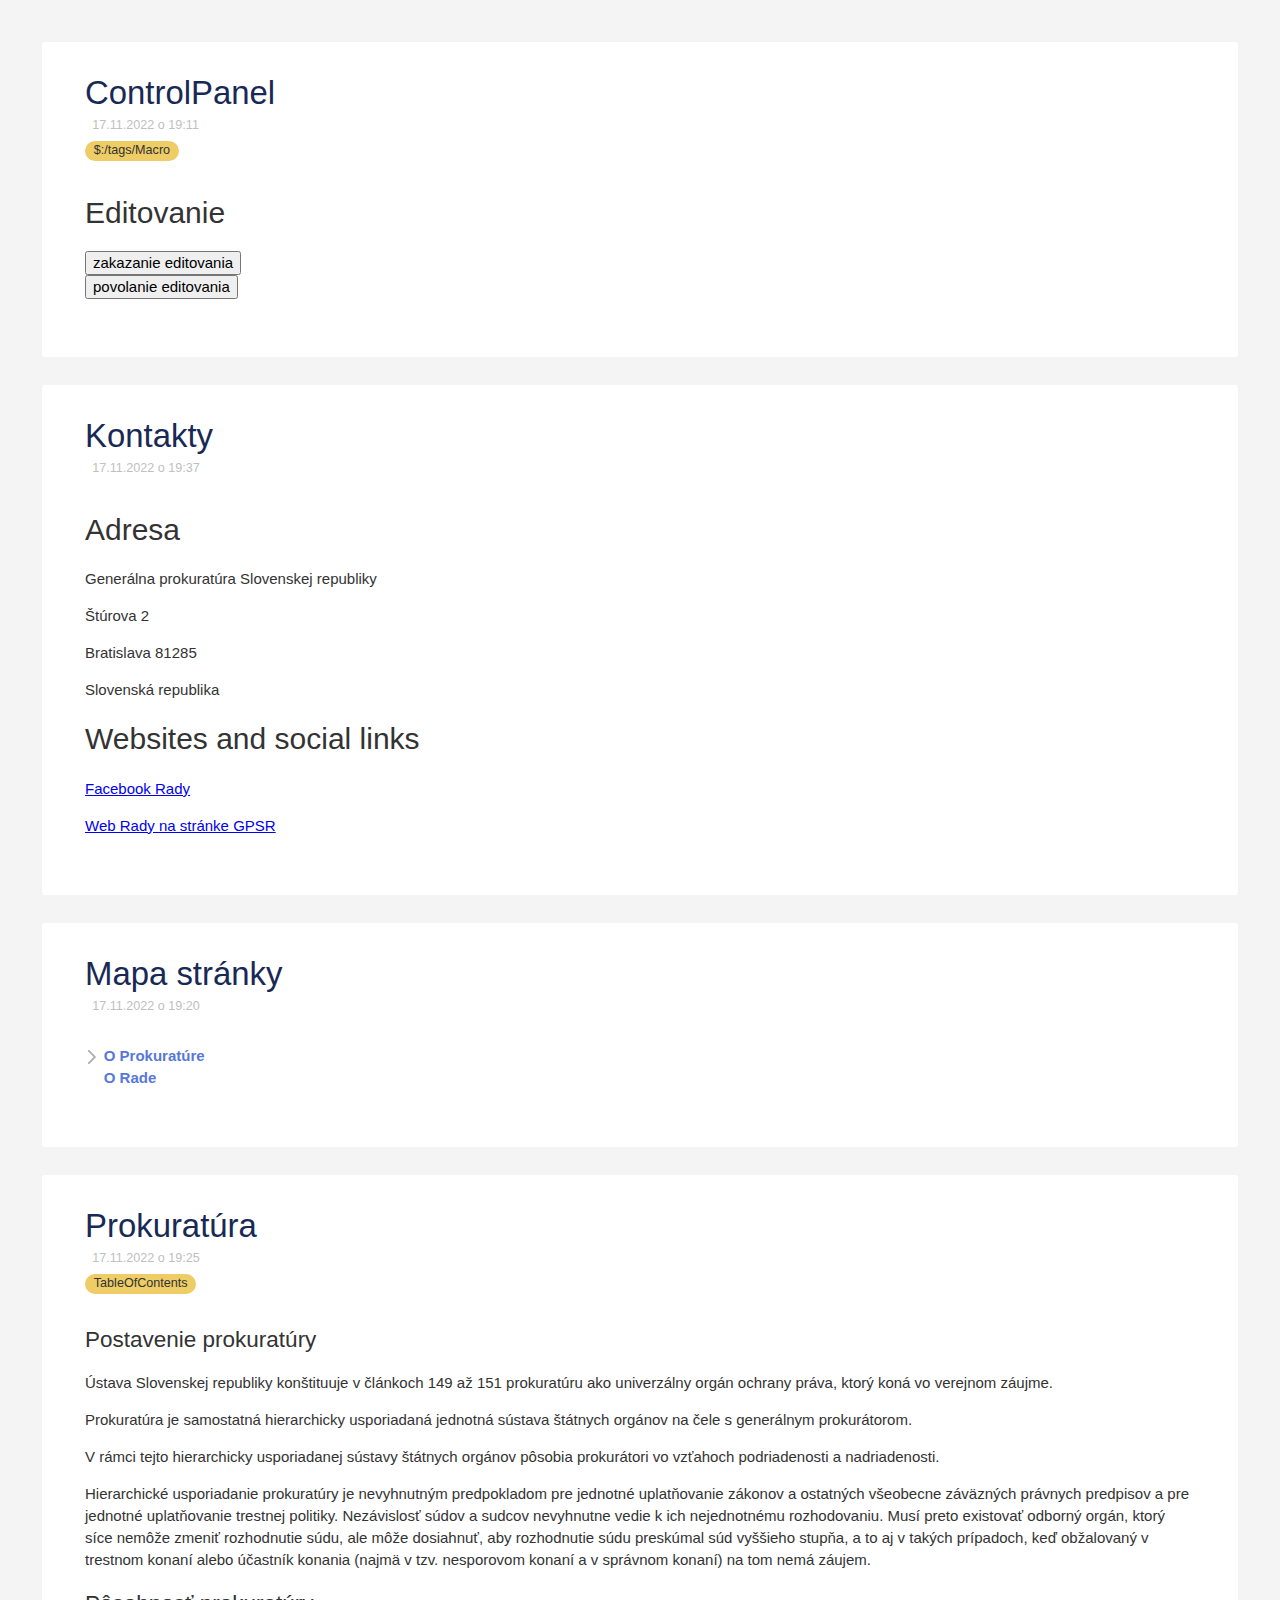
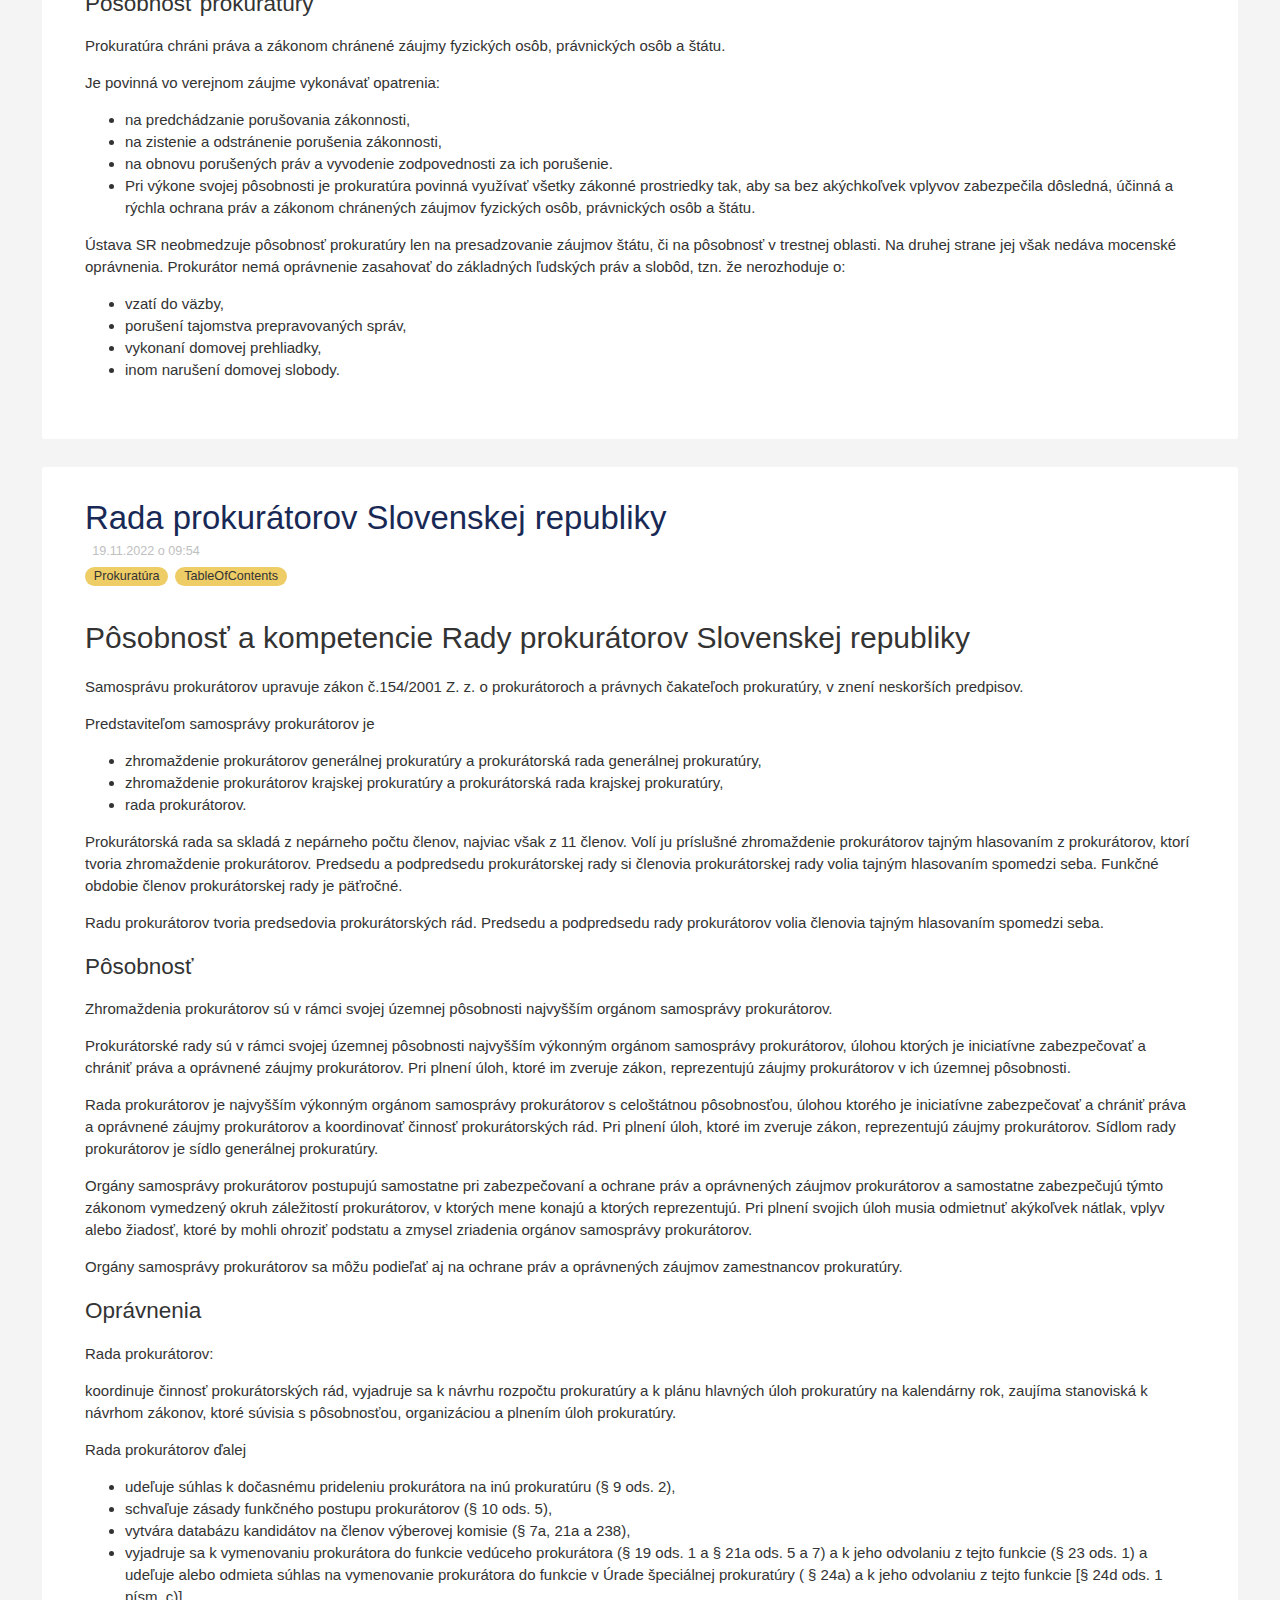
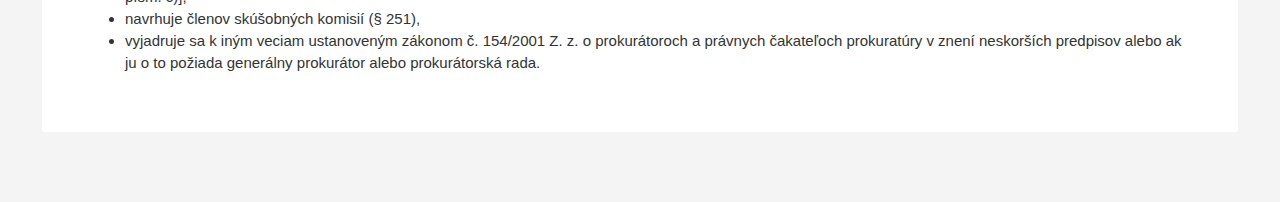
<file: alltiddlers.html>
<!doctype html>
<html>
<head>
<meta http-equiv="Content-Type" content="text/html;charset=utf-8" />
<meta name="generator" content="TiddlyWiki" />
<meta name="tiddlywiki-version" content="5.2.3" />
<meta name="format-detection" content="telephone=no">
<link id="faviconLink" rel="shortcut icon" href="favicon.ico">
<title>Demo wiki — Slovenskej republiky</title>
<div id="styleArea">
<style data-tiddler-title="$:/boot/boot.css" data-tiddler-type="text/css" data-tiddler-revision="0" data-tiddler-bag="default" type="text/css">/*
Basic styles used before we boot up the parsing engine
*/

/*
Error message and password prompt
*/

.tc-error-form {
	font-family: sans-serif;
	color: #fff;
	z-index: 20000;
	position: fixed;
	background-color: rgb(255, 75, 75);
	border: 8px solid rgb(255, 0, 0);
	border-radius: 8px;
	width: 50%;
	margin-left: 25%;
	margin-top: 4em;
	padding: 0 2em 1em 2em;
}

.tc-error-form h1 {
	text-align: center;
}

.tc-error-prompt {
	text-align: center;
	color: #000;
}

.tc-error-message {
	overflow: auto;
	max-height: 40em;
	padding-right: 1em;
	margin: 1em 0;
	white-space: pre-line;
}

.tc-password-wrapper {
    font-family: sans-serif;
	z-index: 20000;
	position: fixed;
	text-align: center;
	width: 200px;
	top: 4em;
	left: 50%;
	margin-left: -144px; /* - width/2 - paddingHorz/2 - border */
	padding: 16px 16px 16px 16px;
	border-radius: 8px;
}

.tc-password-wrapper {
	color: #000;
	text-shadow: 0 1px 0 rgba(255, 255, 255, 0.5);
	background-color: rgb(197, 235, 183);
	border: 8px solid rgb(164, 197, 152);
}

.tc-password-wrapper form {
	text-align: left;
}

.tc-password-wrapper h1 {
	font-size: 16px;
	line-height: 20px;
	padding-bottom: 16px;
}

.tc-password-wrapper input {
	width: 100%;
}
</style>
</div>
<style type="text/css">
/*
** Start with the normalize CSS reset, and then belay some of its effects
*//*! modern-normalize v1.0.0 | MIT License | https://github.com/sindresorhus/modern-normalize */

/*
Document
========
*/

/**
Use a better box model (opinionated).
*/

*,
*::before,
*::after {
  box-sizing: border-box;
}

/**
Use a more readable tab size (opinionated).
*/

:root {
  -moz-tab-size: 4;
  tab-size: 4;
}

/**
1. Correct the line height in all browsers.
2. Prevent adjustments of font size after orientation changes in iOS.
*/

html {
  line-height: 1.15; /* 1 */
  -webkit-text-size-adjust: 100%; /* 2 */
}

/*
Sections
========
*/

/**
Remove the margin in all browsers.
*/

body {
  margin: 0;
}

/**
Improve consistency of default fonts in all browsers. (https://github.com/sindresorhus/modern-normalize/issues/3)
*/

body {
  font-family:
    system-ui,
    -apple-system, /* Firefox supports this but not yet `system-ui` */
    'Segoe UI',
    Roboto,
    Helvetica,
    Arial,
    sans-serif,
    'Apple Color Emoji',
    'Segoe UI Emoji';
}

/*
Grouping content
================
*/

/**
1. Add the correct height in Firefox.
2. Correct the inheritance of border color in Firefox. (https://bugzilla.mozilla.org/show_bug.cgi?id=190655)
*/

hr {
  height: 0; /* 1 */
  color: inherit; /* 2 */
}

/*
Text-level semantics
====================
*/

/**
Add the correct text decoration in Chrome, Edge, and Safari.
*/

abbr[title] {
  text-decoration: underline dotted;
}

/**
Add the correct font weight in Edge and Safari.
*/

b,
strong {
  font-weight: bolder;
}

/**
1. Improve consistency of default fonts in all browsers. (https://github.com/sindresorhus/modern-normalize/issues/3)
2. Correct the odd 'em' font sizing in all browsers.
*/

code,
kbd,
samp,
pre {
  font-family:
    ui-monospace,
    SFMono-Regular,
    Consolas,
    'Liberation Mono',
    Menlo,
    monospace; /* 1 */
  font-size: 1em; /* 2 */
}

/**
Add the correct font size in all browsers.
*/

small {
  font-size: 80%;
}

/**
Prevent 'sub' and 'sup' elements from affecting the line height in all browsers.
*/

sub,
sup {
  font-size: 75%;
  line-height: 0;
  position: relative;
  vertical-align: baseline;
}

sub {
  bottom: -0.25em;
}

sup {
  top: -0.5em;
}

/*
Tabular data
============
*/

/**
1. Remove text indentation from table contents in Chrome and Safari. (https://bugs.chromium.org/p/chromium/issues/detail?id=999088, https://bugs.webkit.org/show_bug.cgi?id=201297)
2. Correct table border color inheritance in all Chrome and Safari. (https://bugs.chromium.org/p/chromium/issues/detail?id=935729, https://bugs.webkit.org/show_bug.cgi?id=195016)
*/

table {
  text-indent: 0; /* 1 */
  border-color: inherit; /* 2 */
}

/*
Forms
=====
*/

/**
1. Change the font styles in all browsers.
2. Remove the margin in Firefox and Safari.
*/

button,
input,
optgroup,
select,
textarea {
  font-family: inherit; /* 1 */
  font-size: 100%; /* 1 */
  line-height: 1.15; /* 1 */
  margin: 0; /* 2 */
}

/**
Remove the inheritance of text transform in Edge and Firefox.
1. Remove the inheritance of text transform in Firefox.
*/

button,
select { /* 1 */
  text-transform: none;
}

/**
Correct the inability to style clickable types in iOS and Safari.
*/

button,
[type='button'],
[type='reset'],
[type='submit'] {
  -webkit-appearance: button;
}

/**
Remove the inner border and padding in Firefox.
*/

::-moz-focus-inner {
  border-style: none;
  padding: 0;
}

/**
Restore the focus styles unset by the previous rule.
*/

:-moz-focusring {
  outline: 1px dotted ButtonText;
}

/**
Remove the additional ':invalid' styles in Firefox.
See: https://github.com/mozilla/gecko-dev/blob/2f9eacd9d3d995c937b4251a5557d95d494c9be1/layout/style/res/forms.css#L728-L737
*/

:-moz-ui-invalid {
  box-shadow: none;
}

/**
Remove the padding so developers are not caught out when they zero out 'fieldset' elements in all browsers.
*/

legend {
  padding: 0;
}

/**
Add the correct vertical alignment in Chrome and Firefox.
*/

progress {
  vertical-align: baseline;
}

/**
Correct the cursor style of increment and decrement buttons in Safari.
*/

::-webkit-inner-spin-button,
::-webkit-outer-spin-button {
  height: auto;
}

/**
1. Correct the odd appearance in Chrome and Safari.
2. Correct the outline style in Safari.
*/

[type='search'] {
  -webkit-appearance: textfield; /* 1 */
  outline-offset: -2px; /* 2 */
}

/**
Remove the inner padding in Chrome and Safari on macOS.
*/

::-webkit-search-decoration {
  -webkit-appearance: none;
}

/**
1. Correct the inability to style clickable types in iOS and Safari.
2. Change font properties to 'inherit' in Safari.
*/

::-webkit-file-upload-button {
  -webkit-appearance: button; /* 1 */
  font: inherit; /* 2 */
}

/*
Interactive
===========
*/

/*
Add the correct display in Chrome and Safari.
*/

summary {
  display: list-item;
}
*, input[type="search"] {
	box-sizing: border-box;
	-moz-box-sizing: border-box;
	-webkit-box-sizing: border-box;
}input[type="search"] {
	outline-offset: initial;
}html button {
	line-height: 1.2;
	color: ;
	fill: ;
	background: ;
	border-color: ;
}button:disabled svg {
	fill: #bbb;
}/*
** Basic element styles
*/html, body {
	font-family: -apple-system,BlinkMacSystemFont,Segoe UI,Helvetica,Arial,sans-serif,Apple Color Emoji,Segoe UI Emoji;;
	text-rendering: optimizeLegibility; /* Enables kerning and ligatures etc. */
	-webkit-font-smoothing: antialiased;
	-moz-osx-font-smoothing: grayscale;
}html:-webkit-full-screen {
	background-color: #f4f4f4;
}body.tc-body {
	font-size: 14px;
	line-height: 20px;
	word-wrap: break-word;
	


	color: #333333;
	background-color: #f4f4f4;
	fill: #333333;
}/**
 * Correct the font size and margin on `h1` elements within `section` and
 * `article` contexts in Chrome, Firefox, and Safari.
 */h1 {
	font-size: 2em;
}h1, h2, h3, h4, h5, h6 {
	line-height: 1.2;
	font-weight: normal;
}pre {
	display: block;
	margin-top: 1em;
	margin-bottom: 1em;
	word-break: normal;
	word-wrap: break-word;
	white-space: pre-wrap;
	background-color: #f5f5f5;
	border: 1px solid #cccccc;
	padding: 0 3px 2px;
	border-radius: 3px;
	font-family: "SFMono-Regular",Consolas,"Liberation Mono",Menlo,Courier,monospace;
}code {
	color: #dd1144;
	background-color: #f7f7f9;
	border: 1px solid #e1e1e8;
	white-space: pre-wrap;
	padding: 0 3px 2px;
	border-radius: 3px;
	font-family: "SFMono-Regular",Consolas,"Liberation Mono",Menlo,Courier,monospace;
}blockquote {
	border-left: 5px solid #bbb;
	margin-left: 25px;
	padding-left: 10px;
	quotes: "\201C""\201D""\2018""\2019";
}blockquote > div {
	margin-top: 1em;
	margin-bottom: 1em;
}blockquote.tc-big-quote {
	font-family: Georgia, serif;
	position: relative;
	background: #f5f5f5;
	border-left: none;
	margin-left: 50px;
	margin-right: 50px;
	padding: 10px;
	border-radius: 8px;
}blockquote.tc-big-quote cite:before {
	content: "\2014 \2009";
}blockquote.tc-big-quote:before {
	font-family: Georgia, serif;
	color: #bbb;
	content: open-quote;
	font-size: 8em;
	line-height: 0.1em;
	margin-right: 0.25em;
	vertical-align: -0.4em;
	position: absolute;
	left: -50px;
	top: 42px;
}blockquote.tc-big-quote:after {
	font-family: Georgia, serif;
	color: #bbb;
	content: close-quote;
	font-size: 8em;
	line-height: 0.1em;
	margin-right: 0.25em;
	vertical-align: -0.4em;
	position: absolute;
	right: -80px;
	bottom: -20px;
}dl dt {
	font-weight: bold;
	margin-top: 6px;
}button, textarea, input, select {
	outline-color: #5778d8;
}textarea,
input[type=text],
input[type=search],
input[type=""],
input:not([type]) {
	color: #333333;
	background: #ffffff;
}input[type="checkbox"] {
	vertical-align: middle;
}input[type="search"]::-webkit-search-decoration,
input[type="search"]::-webkit-search-cancel-button,
input[type="search"]::-webkit-search-results-button,
input[type="search"]::-webkit-search-results-decoration {
	-webkit-appearance:none;
}.tc-muted {
	color: #bbb;
}svg.tc-image-button {
	padding: 0px 1px 1px 0px;
}.tc-icon-wrapper > svg {
	width: 1em;
	height: 1em;
}kbd {
	display: inline-block;
	padding: 3px 5px;
	font-size: 0.8em;
	line-height: 1.2;
	color: #333333;
	vertical-align: middle;
	background-color: #ffffff;
	border: solid 1px #bbb;
	border-bottom-color: #bbb;
	border-radius: 3px;
	box-shadow: inset 0 -1px 0 #bbb;
}::selection {
	background-color: Highlight;
	color: HighlightText;
	background-color: ;
	color: ;
}form.tc-form-inline {
	display: inline;
}/*
Markdown likes putting code elements inside pre elements
*/
pre > code {
	padding: 0;
	border: none;
	background-color: inherit;
	color: inherit;
}table {
	border: 1px solid #dddddd;
	width: auto;
	max-width: 100%;
	caption-side: bottom;
	margin-top: 1em;
	margin-bottom: 1em;
	/* next 2 elements needed, since normalize 8.0.1 */
	border-collapse: collapse;
	border-spacing: 0;
}table th, table td {
	padding: 0 7px 0 7px;
	border-top: 1px solid #dddddd;
	border-left: 1px solid #dddddd;
}table thead tr td, table th {
	background-color: #f0f0f0;
	font-weight: bold;
}table tfoot tr td {
	background-color: #a8a8a8;
}.tc-csv-table {
	white-space: nowrap;
}.tc-tiddler-frame img,
.tc-tiddler-frame svg,
.tc-tiddler-frame canvas,
.tc-tiddler-frame embed,
.tc-tiddler-frame iframe {
	max-width: 100%;
}.tc-tiddler-body > embed,
.tc-tiddler-body > iframe {
	width: 100%;
	height: 600px;
}:root {
	color-scheme: light;
}/*
** Links
*/button.tc-tiddlylink,
a.tc-tiddlylink {
	text-decoration: none;
	font-weight: 500;
	color: #5778d8;
	-webkit-user-select: inherit; /* Otherwise the draggable attribute makes links impossible to select */
}.tc-sidebar-lists a.tc-tiddlylink {
	color: #999999;
}.tc-sidebar-lists a.tc-tiddlylink:hover {
	color: #444444;
}button.tc-tiddlylink:hover,
a.tc-tiddlylink:hover {
	text-decoration: underline;
}a.tc-tiddlylink-resolves {
}a.tc-tiddlylink-shadow {
	font-weight: bold;
}a.tc-tiddlylink-shadow.tc-tiddlylink-resolves {
	font-weight: normal;
}a.tc-tiddlylink-missing {
	font-style: italic;
}a.tc-tiddlylink-external {
	text-decoration: underline;
	color: #0000ee;
	background-color: inherit;
}a.tc-tiddlylink-external:visited {
	color: #0000aa;
	background-color: inherit;
}a.tc-tiddlylink-external:hover {
	color: inherit;
	background-color: inherit;
}.tc-drop-down a.tc-tiddlylink:hover {
	color: #ffffff;
}/*
** Drag and drop styles
*/.tc-tiddler-dragger {
	position: relative;
	z-index: -10000;
}.tc-tiddler-dragger-inner {
	position: absolute;
	top: -1000px;
	left: -1000px;
	display: inline-block;
	padding: 8px 20px;
	font-size: 16.9px;
	font-weight: bold;
	line-height: 20px;
	color: #ffffff;
	text-shadow: 0 1px 0 rgba(0, 0, 0, 1);
	white-space: nowrap;
	vertical-align: baseline;
	background-color: #333333;
	border-radius: 20px;
}.tc-tiddler-dragger-cover {
	position: absolute;
	background-color: #f4f4f4;
}.tc-page-container > .tc-dropzone {
	min-height: 100vh;
}.tc-dropzone {
	position: relative;
}.tc-dropzone.tc-dragover:before {
	z-index: 10000;
	display: block;
	position: fixed;
	top: 0;
	left: 0;
	right: 0;
	background: rgba(0,200,0,0.7);
	text-align: center;
	content: "Dropnúť sem (alebo zrušiť cez escape)";
}.tc-droppable > .tc-droppable-placeholder {
	display: none;
}.tc-droppable.tc-dragover > .tc-droppable-placeholder {
	display: block;
	border: 2px dashed rgba(0,200,0,0.7);
}.tc-draggable {
	cursor: move;
}.tc-sidebar-tab-open .tc-droppable-placeholder, .tc-tagged-draggable-list .tc-droppable-placeholder,
.tc-links-draggable-list .tc-droppable-placeholder {
	line-height: 2em;
	height: 2em;
}.tc-sidebar-tab-open-item {
	position: relative;
}.tc-sidebar-tab-open .tc-btn-invisible.tc-btn-mini svg {
	font-size: 0.7em;
	fill: #bbb;
}/*
** Plugin reload warning
*/.tc-plugin-reload-warning {
	z-index: 1000;
	display: block;
	position: fixed;
	top: 0;
	left: 0;
	right: 0;
	background: #ffe476;
	text-align: center;
}/*
** Buttons
*/button svg, button img, label svg, label img {
	vertical-align: middle;
}.tc-btn-invisible {
	padding: 0;
	margin: 0;
	background: none;
	border: none;
	cursor: pointer;
	color: #333333;
	fill: #333333;
}button:disabled.tc-btn-invisible  {
	cursor: default; 
	color: #bbb;
}.tc-btn-boxed {
	font-size: 0.6em;
	padding: 0.2em;
	margin: 1px;
	background: none;
	border: 1px solid #cccccc;
	border-radius: 0.25em;
}html body.tc-body .tc-btn-boxed svg {
	font-size: 1.6666em;
}.tc-btn-boxed:hover {
	background: #bbb;
	color: #ffffff;
}html body.tc-body .tc-btn-boxed:hover svg {
	fill: #ffffff;
}.tc-btn-rounded {
	font-size: 0.5em;
	line-height: 2;
	padding: 0em 0.3em 0.2em 0.4em;
	margin: 1px;
	border: 1px solid #bbb;
	background: #bbb;
	color: #ffffff;
	border-radius: 2em;
}html body.tc-body .tc-btn-rounded svg {
	font-size: 1.6666em;
	fill: #ffffff;
}.tc-btn-rounded:hover {
	border: 1px solid #bbb;
	background: #ffffff;
	color: #bbb;
}html body.tc-body .tc-btn-rounded:hover svg {
	fill: #bbb;
}.tc-btn-icon svg {
	height: 1em;
	width: 1em;
	fill: #bbb;
}.tc-btn-text {
	margin-left: 7px;
}/* used for documentation "fake" buttons */
.tc-btn-standard {
	line-height: 1.8;
	color: #667;
	background-color: #e0e0e0;
	border: 1px solid #888;
	padding: 2px 1px 2px 1px;
	margin: 1px 4px 1px 4px;
}.tc-btn-big-green {
	display: inline-block;
	padding: 8px;
	margin: 4px 8px 4px 8px;
	background: #34c734;
	color: #ffffff;
	fill: #ffffff;
	border: none;
	border-radius: 2px;
	font-size: 1.2em;
	line-height: 1.4em;
	text-decoration: none;
}.tc-btn-big-green svg,
.tc-btn-big-green img {
	height: 2em;
	width: 2em;
	vertical-align: middle;
	fill: #ffffff;
}.tc-primary-btn {
	background: #5778d8;
}.tc-sidebar-lists input {
	color: #333333;
}.tc-sidebar-lists button {
	color: #333333;
	fill: #333333;
}.tc-sidebar-lists button.tc-btn-mini {
	color: #c0c0c0;
}.tc-sidebar-lists button.tc-btn-mini:hover {
	color: #444444;
}.tc-sidebar-lists button small {
	color: #333333;
}button svg.tc-image-button, button .tc-image-button img {
	height: 1em;
	width: 1em;
}.tc-unfold-banner {
	position: absolute;
	padding: 0;
	margin: 0;
	background: none;
	border: none;
	width: 100%;
	width: calc(100% + 2px);
	margin-left: -43px;
	text-align: center;
	border-top: 2px solid #f8f8f8;
	margin-top: 4px;
}.tc-unfold-banner:hover {
	background: #f8f8f8;
	border-top: 2px solid #dddddd;
}.tc-unfold-banner svg, .tc-fold-banner svg {
	height: 0.75em;
	fill: #cccccc;
}.tc-unfold-banner:hover svg, .tc-fold-banner:hover svg {
	fill: #888888;
}.tc-fold-banner {
	position: absolute;
	padding: 0;
	margin: 0;
	background: none;
	border: none;
	width: 23px;
	text-align: center;
	margin-left: -35px;
	top: 6px;
	bottom: 6px;
}.tc-fold-banner:hover {
	background: #f8f8f8;
}@media (max-width: 959px) {.tc-unfold-banner {
		position: static;
		width: calc(100% + 59px);
	}.tc-fold-banner {
		width: 16px;
		margin-left: -16px;
		font-size: 0.75em;
	}}/*
** Tags and missing tiddlers
*/.tc-tag-list-item {
	position: relative;
	display: inline-block;
}.tc-tags-wrapper {
	margin: 4px 0 14px 0;
}.tc-tags-wrapper .tc-tag-list-item {
	margin-right: 7px;
}.tc-missing-tiddler-label {
	font-style: italic;
	font-weight: normal;
	display: inline-block;
	font-size: 11.844px;
	line-height: 14px;
	white-space: nowrap;
	vertical-align: baseline;
}.tc-block-tags-dropdown > .tc-btn-invisible:hover {
	background-color: #5778d8;
}button.tc-tag-label, span.tc-tag-label {
	display: inline-block;
	padding: 0.16em 0.7em;
	font-size: 0.9em;
	font-weight: normal;
	line-height: 1.2em;
	color: #ffffff;
	white-space: break-spaces;
	vertical-align: baseline;
	background-color: #ec6;
	border-radius: 1em;
}.tc-sidebar-scrollable .tc-tag-label {
	text-shadow: none;
}.tc-untagged-separator {
	width: 10em;
	left: 0;
	margin-left: 0;
	border: 0;
	height: 1px;
	background: #d8d8d8;
}button.tc-untagged-label {
	background-color: #999999;
}.tc-tag-label svg, .tc-tag-label img {
	height: 1em;
	width: 1em;
	margin-right: 3px;
	margin-bottom: 1px;
	vertical-align: bottom;
}.tc-edit-tags button.tc-remove-tag-button svg {
	font-size: 0.7em;
	vertical-align: middle;
}.tc-tag-manager-table .tc-tag-label {
}.tc-tag-manager-tag {
	width: 100%;
}button.tc-btn-invisible.tc-remove-tag-button {
	outline: none;
}.tc-tag-button-selected,
.tc-list-item-selected a.tc-tiddlylink, a.tc-list-item-selected {
	background-color: #5778d8;
	color: #ffffff;
}/*
** Page layout
*/.tc-topbar {
	position: fixed;
	z-index: 1200;
}.tc-topbar-left {
	left: 29px;
	top: 5px;
}.tc-topbar-right {
	top: 5px;
	right: 29px;
}@media (max-width: 959px) {.tc-topbar-right {
		right: 10px;
	}}.tc-topbar button {
	padding: 8px;
}.tc-topbar svg {
	fill: #bbb;
}.tc-topbar button:hover svg {
	fill: #333333;
}@media (max-width: 959px) {.tc-show-sidebar-btn svg.tc-image-chevron-left, .tc-hide-sidebar-btn svg.tc-image-chevron-right {
		transform: rotate(-90deg);
	}}.tc-sidebar-header {
	color: #acacac;
	fill: #acacac;
}.tc-sidebar-header .tc-title a.tc-tiddlylink-resolves {
	font-weight: normal;
}.tc-sidebar-header .tc-sidebar-lists p {
	margin-top: 3px;
	margin-bottom: 3px;
}.tc-sidebar-header .tc-missing-tiddler-label {
	color: #acacac;
}.tc-advanced-search input {
	width: 60%;
}.tc-search a svg {
	width: 1.2em;
	height: 1.2em;
	vertical-align: middle;
}.tc-page-controls {
	margin-top: 14px;
	font-size: 1.5em;
}.tc-page-controls .tc-drop-down {
	font-size: 1rem;
}.tc-page-controls button {
	margin-right: 0.5em;
}.tc-page-controls a.tc-tiddlylink:hover {
	text-decoration: none;
}.tc-page-controls img {
	width: 1em;
}.tc-page-controls svg {
	fill: #aaaaaa;
}.tc-page-controls button:hover svg, .tc-page-controls a:hover svg {
	fill: #000000;
}.tc-sidebar-lists .tc-menu-list-item {
	white-space: nowrap;
}.tc-menu-list-count {
	font-weight: bold;
}.tc-menu-list-subitem {
	padding-left: 7px;
}.tc-story-river {
	position: relative;
}@media (max-width: 959px) {.tc-sidebar-header {
		padding: 14px;
		min-height: 32px;
		margin-top: 0px;
		transition:  min-height 400ms ease-in-out, padding-top 400ms ease-in-out, padding-bottom 400ms ease-in-out;
	}
	
	.tc-sidebar-header {
			min-height: 0;
			padding-top: 0;
			padding-bottom: 0;
		}.tc-story-river {
		position: relative;
		padding: 0;
	}
}@media (min-width: 960px) {.tc-message-box {
		margin: 21px -21px 21px -21px;
	}.tc-sidebar-scrollable {
		position: fixed;
		top: 0px;
		left: 770px;
		bottom: 0;
		right: 0;
		overflow-y: auto;
		overflow-x: auto;
		-webkit-overflow-scrolling: touch;
		margin: 0 0 0 -42px;
		padding: 71px 0 28px 42px;
	}html[dir="rtl"] .tc-sidebar-scrollable {
		left: auto;
		right: 770px;
	}.tc-story-river {
		position: relative;
		left: 0px;
		top: 0px;
		width: 770px;
		padding: 42px 42px 42px 42px;
	}.tc-story-river {
		width: calc(100% - 0px);
	}.tc-story-river.tc-static-story-river {
		margin-right: 0;
		padding-right: 42px;
	}}@media print {body.tc-body {
		background-color: transparent;
	}.tc-sidebar-header, .tc-topbar {
		display: none;
	}.tc-story-river {
		margin: 0;
		padding: 0;
	}.tc-story-river .tc-tiddler-frame {
		margin: 0;
		border: none;
		padding: 0;
	}
}/*
** Tiddler styles
*/.tc-tiddler-frame {
	position: relative;
	margin-bottom: 28px;
	background-color: #ffffff;
	border: 1px solid #ffffff;
}
.tc-tiddler-info {
	overflow: hidden;
	padding: 14px 42px 14px 42px;
	background-color: #f8f8f8;
	border-top: 1px solid #dddddd;
	border-bottom: 1px solid #dddddd;
}.tc-tiddler-info p {
	margin-top: 3px;
	margin-bottom: 3px;
}.tc-tiddler-info .tc-tab-buttons button.tc-tab-selected {
	background-color: #f8f8f8;
	border-bottom: 1px solid #f8f8f8;
}@media (max-width: 959px) {.tc-tiddler-info {
		padding: 14px 14px 14px 14px;
	}}.tc-view-field-table {
	width: 100%;
}.tc-view-field-name {
	width: 1%; /* Makes this column be as narrow as possible */
	white-space: nowrap;
	vertical-align: top;
	text-align: right;
	font-style: italic;
	font-weight: normal;
}.tc-view-field-value {
	word-break: break-all;
}@media (max-width: 959px) {
	.tc-tiddler-frame {
		padding: 14px 14px 14px 14px;
		margin-bottom: .5em;
	}.tc-tiddler-info {
		margin: 0 -14px 0 -14px;
	}
}@media (min-width: 960px) {
	.tc-tiddler-frame {
		padding: 28px 42px 42px 42px;
		width: 686px;
		border-radius: 2px;
	}.tc-tiddler-frame {
		width: 100%;
	}.tc-tiddler-info {
		margin: 0 -42px 0 -42px;
	}
}.tc-site-title,
.tc-titlebar {
	font-weight: normal;
	font-size: 2.35em;
	line-height: 1.35em;
	color: #182955;
	margin: 0;
}.tc-site-title {
	color: #182955;
}.tc-tiddler-title-icon {
	vertical-align: middle;
	margin-right: .1em;
}.tc-system-title-prefix {
	color: #bbb;
}.tc-titlebar h2 {
	font-size: 1em;
	display: inline;
}.tc-titlebar img {
	height: 1em;
}.tc-subtitle {
	font-size: 0.9em;
	color: #c0c0c0;
	font-weight: normal;
}.tc-subtitle .tc-tiddlylink {
	margin-right: .3em;
}.tc-tiddler-missing .tc-title {
	font-style: italic;
	font-weight: normal;
}.tc-tiddler-frame .tc-tiddler-controls {
	float: right;
}.tc-tiddler-controls .tc-drop-down {
	font-size: 0.6em;
}.tc-tiddler-controls .tc-drop-down .tc-drop-down {
	font-size: 1em;
}.tc-tiddler-controls > span > button,
.tc-tiddler-controls > span > span > button,
.tc-tiddler-controls > span > span > span > button {
	vertical-align: baseline;
	margin-left:5px;
}.tc-tiddler-controls button svg, .tc-tiddler-controls button img,
.tc-search button svg, .tc-search a svg {
	fill: #cccccc;
}.tc-tiddler-controls button svg, .tc-tiddler-controls button img {
	height: 0.75em;
}.tc-search button svg, .tc-search a svg {
	height: 1.2em;
	width: 1.2em;
	margin: 0 0.25em;
}.tc-tiddler-controls button.tc-selected svg,
.tc-page-controls button.tc-selected svg  {
	fill: #444444;
}.tc-tiddler-controls button.tc-btn-invisible:hover svg,
.tc-search button:hover svg, .tc-search a:hover svg {
	fill: #888888;
}@media print {
	.tc-tiddler-controls {
		display: none;
	}
}.tc-tiddler-help { /* Help prompts within tiddler template */
	color: #bbb;
	margin-top: 14px;
}.tc-tiddler-help a.tc-tiddlylink {
	color: #888888;
}.tc-tiddler-frame .tc-edit-texteditor {
	width: 100%;
	margin: 4px 0 4px 0;
}.tc-tiddler-frame input.tc-edit-texteditor,
.tc-tiddler-frame textarea.tc-edit-texteditor,
.tc-tiddler-frame iframe.tc-edit-texteditor,
.tc-tiddler-frame select.tc-edit-texteditor {
	padding: 3px 3px 3px 3px;
	border: 1px solid #cccccc;
	line-height: 1.3em;
	font-family: ;
}.tc-tiddler-frame input.tc-edit-texteditor,
.tc-tiddler-frame textarea.tc-edit-texteditor,
.tc-tiddler-frame iframe.tc-edit-texteditor {
	-webkit-appearance: none;
}.tc-tiddler-frame input.tc-edit-texteditor,
.tc-tiddler-frame select.tc-edit-texteditor,
.tc-tiddler-frame textarea.tc-edit-texteditor {
	background-color: #f8f8f8;
}.tc-tiddler-frame iframe.tc-edit-texteditor {
	background-color: #ffffff;
}.tc-tiddler-frame .tc-edit-fields input.tc-edit-fieldeditor,
.tc-tiddler-frame .tc-edit-fields select.tc-edit-fieldeditor,
.tc-tiddler-frame .tc-edit-fields textarea.tc-edit-fieldeditor {
	margin: 0;
	padding: 2px 3px;
}.tc-tiddler-frame .tc-binary-warning {
	width: 100%;
	height: 5em;
	text-align: center;
	padding: 3em 3em 6em 3em;
	background: #ffe476;
	border: 1px solid #b99e2f;
}canvas.tc-edit-bitmapeditor  {
	border: 6px solid #ffffff;
	cursor: crosshair;
	-moz-user-select: none;
	-webkit-user-select: none;
	-ms-user-select: none;
	margin-top: 6px;
	margin-bottom: 6px;
}.tc-edit-bitmapeditor-width {
	display: block;
}.tc-edit-bitmapeditor-height {
	display: block;
}.tc-tiddler-body {
	clear: both;
}.tc-tiddler-frame .tc-tiddler-body {
	font-size: 15px;
	line-height: 22px;
}.tc-titlebar, .tc-tiddler-edit-title {
	overflow: hidden; /* https://github.com/Jermolene/TiddlyWiki5/issues/282 */
}html body.tc-body.tc-single-tiddler-window {
	margin: 1em;
	background: #ffffff;
}.tc-single-tiddler-window img,
.tc-single-tiddler-window svg,
.tc-single-tiddler-window canvas,
.tc-single-tiddler-window embed,
.tc-single-tiddler-window iframe {
	max-width: 100%;
}/*
** Editor
*/.tc-editor-toolbar {
	margin-top: 8px;
}.tc-editor-toolbar button {
	vertical-align: middle;
	background-color: #cccccc;
	color: #444444;
	fill: #444444;
	border-radius: 4px;
	padding: 3px;
	margin: 2px 0 2px 4px;
}.tc-editor-toolbar button.tc-text-editor-toolbar-item-adjunct {
	margin-left: 1px;
	width: 1em;
	border-radius: 8px;
}.tc-editor-toolbar button.tc-text-editor-toolbar-item-start-group {
	margin-left: 11px;
}.tc-editor-toolbar button.tc-selected {
	background-color: #5778d8;
}.tc-editor-toolbar button svg {
	width: 1.6em;
	height: 1.2em;
}.tc-editor-toolbar button:hover {
	background-color: #444444;
	fill: #ffffff;
	color: #ffffff;
}.tc-editor-toolbar .tc-text-editor-toolbar-more {
	white-space: normal;
}.tc-editor-toolbar .tc-text-editor-toolbar-more button {
	display: inline-block;
	padding: 3px;
	width: auto;
}.tc-editor-toolbar .tc-search-results {
	padding: 0;
}.tc-editor-toolbar button.tc-editortoolbar-stamp-button + .tc-popup .tc-drop-down > p {
	margin: 0;
	padding: 0;
}.tc-editor-toolbar button.tc-editortoolbar-stamp-button + .tc-popup .tc-drop-down a.tc-tiddlylink {
	font-weight: normal;
}/*
** Adjustments for fluid-fixed mode
*/@media (min-width: 960px) {}/*
** Toolbar buttons
*/.tc-page-controls svg.tc-image-new-button {
	fill: ;
}.tc-page-controls svg.tc-image-options-button {
	fill: ;
}.tc-page-controls svg.tc-image-save-button {
	fill: ;
}.tc-tiddler-controls button svg.tc-image-info-button {
	fill: ;
}.tc-tiddler-controls button svg.tc-image-edit-button {
	fill: ;
}.tc-tiddler-controls button svg.tc-image-close-button {
	fill: ;
}.tc-tiddler-controls button svg.tc-image-delete-button {
	fill: ;
}.tc-tiddler-controls button svg.tc-image-cancel-button {
	fill: ;
}.tc-tiddler-controls button svg.tc-image-done-button {
	fill: ;
}/*
** Tiddler edit mode
*/.tc-tiddler-edit-frame em.tc-edit {
	color: #bbb;
	font-style: normal;
}.tc-edit-type-dropdown a.tc-tiddlylink-missing {
	font-style: normal;
}.tc-type-selector .tc-edit-typeeditor {
	width: auto;
}.tc-type-selector-dropdown-wrapper {
	display: inline-block;
}.tc-type-selector-dropdown-wrapper {
		min-width: calc(32ch + 4em);
	}.tc-type-selector-dropdown-wrapper input.tc-edit-typeeditor {
		min-width: 32ch;
	}.tc-edit-tags {
	border: 1px solid #cccccc;
	padding: 4px 8px 4px 8px;
}.tc-edit-add-tag {
	display: inline-block;
}.tc-edit-add-tag .tc-add-tag-name input {
	width: 50%;
}.tc-edit-add-tag .tc-keyboard {
	display:inline;
}.tc-edit-tags .tc-tag-label {
	display: inline-block;
}.tc-edit-tags-list {
	margin: 14px 0 14px 0;
}.tc-remove-tag-button {
	padding-left: 4px;
}.tc-tiddler-preview {
	overflow: auto;
}.tc-tiddler-preview-preview {
	float: right;
	width: 49%;
	border: 1px solid #cccccc;
	margin: 4px 0 3px 3px;
	padding: 3px 3px 3px 3px;
}.tc-tiddler-frame .tc-tiddler-preview .tc-edit-texteditor {
	width: 49%;
}.tc-tiddler-frame .tc-tiddler-preview canvas.tc-edit-bitmapeditor {
	max-width: 49%;
}.tc-edit-fields {
	width: 100%;
}.tc-edit-fields.tc-edit-fields-small {
	margin-top: 0;
	margin-bottom: 0;
}.tc-edit-fields table, .tc-edit-fields tr, .tc-edit-fields td {
	border: none;
	padding: 4px;
}.tc-edit-fields > tbody > .tc-edit-field:nth-child(odd) {
	background-color: #f0f4f0;
}.tc-edit-fields > tbody > .tc-edit-field:nth-child(even) {
	background-color: #e0e8e0;
}.tc-edit-field-name {
	text-align: right;
}.tc-edit-field-value input {
	width: 100%;
}.tc-edit-field-remove {
}.tc-edit-field-remove svg {
	height: 1em;
	width: 1em;
	fill: #bbb;
	vertical-align: middle;
}.tc-edit-field-add-name-wrapper input.tc-edit-texteditor {
	width: auto;
}.tc-edit-field-add-name-wrapper {
	display: inline-block;
}.tc-edit-field-add-value {
	display: inline-block;
}@media (min-width: 960px) {.tc-edit-field-add-value {
		width: 35%;
	}}.tc-edit-field-add-button {
	display: inline-block;
	width: 10%;
}/*
** Tiddler editor dropzone
*/.tc-dropzone-editor {
	position:relative;
}.tc-dropzone-editor.tc-dragover .tc-editor-toolbar::after{
	z-index: 10000;
	top:0;
	left:0;
	right:0;
	height: 100%;
	background: rgba(0,200,0,0.7);
	content: "Dropnúť sem (alebo zrušiť cez escape)";
	pointer-events: none;
	position: absolute;
	display: flex;
	align-items: center;
	justify-content: center;
	background-color: #ffffff;
	border: 4px dashed #999999;
	font-weight: bold;
	font-size: 150%;
	opacity: 0.8;
	color: #333333;
}.tc-editor-importpopup {
	width: 100%;
	height: 100%;
}.tc-editor-import {
	position: absolute;
	top: 50%;
	left: 50%;
	transform: translate(-50%, -50%);
	background: #f5f5f5;
	box-shadow: 2px 2px 10px #333333;
	padding: 10px;
	width: 96%;
	border: 1px solid #cccccc;
	text-align:center;
}.tc-editor-import img {
	max-height: 500px;
}/*
** Storyview Classes
*/.tc-viewswitcher .tc-image-button {
	margin-right: .3em;
}.tc-storyview-zoomin-tiddler {
	position: absolute;
	display: block;
	width: 100%;
}@media (min-width: 960px) {.tc-storyview-zoomin-tiddler {
		width: calc(100% - 84px);
	}}/*
** Dropdowns
*/.tc-btn-dropdown {
	text-align: left;
}.tc-btn-dropdown svg, .tc-btn-dropdown img {
	height: 1em;
	width: 1em;
	fill: #bbb;
}.tc-drop-down-wrapper {
	position: relative;
}.tc-drop-down {
	min-width: 380px;
	border: 1px solid #bbb;
	background-color: #ffffff;
	padding: 7px 0 7px 0;
	margin: 4px 0 0 0;
	white-space: nowrap;
	text-shadow: none;
	line-height: 1.4;
}.tc-drop-down .tc-drop-down {
	margin-left: 14px;
}.tc-drop-down button svg, .tc-drop-down a svg  {
	fill: #333333;
}.tc-drop-down button:disabled svg {
	fill: #bbb;
}.tc-drop-down button.tc-btn-invisible:hover svg {
	fill: #ffffff;
}.tc-drop-down .tc-drop-down-info {
	padding-left: 14px;
}.tc-drop-down p {
	padding: 0 14px 0 14px;
}.tc-drop-down svg {
	width: 1em;
	height: 1em;
}.tc-drop-down img {
	width: 1em;
}.tc-drop-down a, .tc-drop-down button {
	display: block;
	padding: 0 14px 0 14px;
	width: 100%;
	text-align: left;
	color: #333333;
	line-height: 1.4;
}.tc-drop-down .tc-tab-set .tc-tab-buttons button {
	display: inline-block;
	width: auto;
	margin-bottom: 0px;
	border-bottom-left-radius: 0;
	border-bottom-right-radius: 0;
}.tc-drop-down .tc-prompt {
	padding: 0 14px;
}.tc-drop-down .tc-chooser {
	border: none;
}.tc-drop-down .tc-chooser .tc-swatches-horiz {
	font-size: 0.4em;
	padding-left: 1.2em;
}.tc-drop-down .tc-file-input-wrapper {
	width: 100%;
}.tc-drop-down .tc-file-input-wrapper button {
	color: #333333;
}.tc-drop-down a:hover, .tc-drop-down button:hover, .tc-drop-down .tc-file-input-wrapper:hover button {
	color: #ffffff;
	background-color: #5778d8;
	text-decoration: none;
}.tc-drop-down .tc-tab-buttons button {
	background-color: #ececec;
}.tc-drop-down .tc-tab-buttons button.tc-tab-selected {
	background-color: #fff;
	border-bottom: 1px solid #fff;
}.tc-drop-down-bullet {
	display: inline-block;
	width: 0.5em;
}.tc-drop-down .tc-tab-contents a {
	padding: 0 0.5em 0 0.5em;
}.tc-block-dropdown-wrapper {
	position: relative;
}.tc-block-dropdown {
	position: absolute;
	min-width: 220px;
	border: 1px solid #bbb;
	background-color: #ffffff;
	padding: 7px 0;
	margin: 4px 0 0 0;
	white-space: nowrap;
	z-index: 1000;
	text-shadow: none;
}.tc-block-dropdown.tc-search-drop-down {
	margin-left: -12px;
}.tc-block-dropdown a {
	display: block;
	padding: 4px 14px 4px 14px;
}.tc-block-dropdown.tc-search-drop-down a {
	display: block;
	padding: 0px 10px 0px 10px;
}.tc-drop-down .tc-dropdown-item-plain,
.tc-block-dropdown .tc-dropdown-item-plain {
	padding: 4px 14px 4px 7px;
}.tc-drop-down .tc-dropdown-item,
.tc-block-dropdown .tc-dropdown-item {
	padding: 4px 14px 4px 7px;
	color: #bbb;
}.tc-block-dropdown a.tc-tiddlylink:hover {
	color: #ffffff;
	background-color: #5778d8;
	text-decoration: none;
}.tc-search-results {
	padding: 0 7px 0 7px;
}.tc-image-chooser, .tc-colour-chooser {
	white-space: normal;
}.tc-image-chooser a,
.tc-colour-chooser a {
	display: inline-block;
	vertical-align: top;
	text-align: center;
	position: relative;
}.tc-image-chooser a {
	border: 1px solid #bbb;
	padding: 2px;
	margin: 2px;
	width: 4em;
	height: 4em;
}.tc-colour-chooser a {
	padding: 3px;
	width: 2em;
	height: 2em;
	vertical-align: middle;
}.tc-image-chooser a:hover,
.tc-colour-chooser a:hover {
	background: #5778d8;
	padding: 0px;
	border: 3px solid #5778d8;
}.tc-image-chooser a svg,
.tc-image-chooser a img {
	display: inline-block;
	width: auto;
	height: auto;
	max-width: 3.5em;
	max-height: 3.5em;
	position: absolute;
	top: 0;
	bottom: 0;
	left: 0;
	right: 0;
	margin: auto;
}/*
** Modals
*/.tc-modal-wrapper {
	position: fixed;
	overflow: auto;
	overflow-y: scroll;
	top: 0;
	right: 0;
	bottom: 0;
	left: 0;
	z-index: 900;
}.tc-modal-backdrop {
	position: fixed;
	top: 0;
	right: 0;
	bottom: 0;
	left: 0;
	z-index: 1000;
	background-color: #333333;
}.tc-modal {
	z-index: 1100;
	background-color: #ffffff;
	border: 1px solid #999999;
}@media (max-width: 55em) {
	.tc-modal {
		position: fixed;
		top: 1em;
		left: 1em;
		right: 1em;
	}.tc-modal-body {
		overflow-y: auto;
		max-height: 400px;
		max-height: 60vh;
	}
}@media (min-width: 55em) {
	.tc-modal {
		position: fixed;
		top: 2em;
		left: 25%;
		width: 50%;
	}.tc-modal-body {
		overflow-y: auto;
		max-height: 400px;
		max-height: 60vh;
	}
}.tc-modal-header {
	padding: 9px 15px;
	border-bottom: 1px solid #eeeeee;
}.tc-modal-header h3 {
	margin: 0;
	line-height: 30px;
}.tc-modal-header img, .tc-modal-header svg {
	width: 1em;
	height: 1em;
}.tc-modal-body {
	padding: 15px;
}.tc-modal-footer {
	padding: 14px 15px 15px;
	margin-bottom: 0;
	text-align: right;
	background-color: #f5f5f5;
	border-top: 1px solid #dddddd;
}.tc-modal-prevent-scroll {
	overflow: hidden;
}/*
** Centered modals
*/
.tc-modal-centered .tc-modal {
	width: auto;
	top: 50%;
	left: 50%;
	transform: translate(-50%, -50%) !important;
}/*
** Notifications
*/.tc-notification {
	position: fixed;
	top: 14px;
	right: 42px;
	z-index: 1300;
	max-width: 280px;
	padding: 0 14px 0 14px;
	background-color: #ffffdd;
	border: 1px solid #999999;
}/*
** Tabs
*/.tc-tab-set.tc-vertical {
	display: -webkit-flex;
	display: flex;
}.tc-tab-buttons {
	font-size: 0.85em;
	padding-top: 1em;
	margin-bottom: -2px;
}.tc-tab-buttons.tc-vertical  {
	z-index: 100;
	display: block;
	padding-top: 14px;
	vertical-align: top;
	text-align: right;
	margin-bottom: inherit;
	margin-right: -1px;
	max-width: 33%;
	-webkit-flex: 0 0 auto;
	flex: 0 0 auto;
}.tc-tab-buttons button.tc-tab-selected {
	color: #666666;
	background-color: #ffffff;
	border-left: 1px solid #d8d8d8;
	border-top: 1px solid #d8d8d8;
	border-right: 1px solid #d8d8d8;
}.tc-tab-buttons button {
	color: #666666;
	padding: 3px 5px 3px 5px;
	margin-right: 0.3em;
	font-weight: normal;
	border: none;
	background: inherit;
	background-color: #d8d8d8;
	border-left: 1px solid #cccccc;
	border-top: 1px solid #cccccc;
	border-right: 1px solid #cccccc;
	border-top-left-radius: 2px;
	border-top-right-radius: 2px;
	border-bottom-left-radius: 0;
	border-bottom-right-radius: 0;
}.tc-tab-buttons.tc-vertical button {
	display: block;
	width: 100%;
	margin-top: 3px;
	margin-right: 0;
	text-align: right;
	background-color: #d8d8d8;
	border-left: 1px solid #cccccc;
	border-bottom: 1px solid #cccccc;
	border-right: none;
	border-top-left-radius: 2px;
	border-bottom-left-radius: 2px;
	border-top-right-radius: 0;
	border-bottom-right-radius: 0;
}.tc-tab-buttons.tc-vertical button.tc-tab-selected {
	background-color: #ffffff;
	border-right: 1px solid #ffffff;
}.tc-tab-divider {
	border-top: 1px solid #d8d8d8;
}.tc-tab-divider.tc-vertical  {
	display: none;
}.tc-tab-content {
	margin-top: 14px;
}.tc-tab-content.tc-vertical  {
	display: inline-block;
	vertical-align: top;
	padding-top: 0;
	padding-left: 14px;
	border-left: 1px solid #cccccc;
	-webkit-flex: 1 0 70%;
	flex: 1 0 70%;
	overflow: auto;
}.tc-sidebar-lists .tc-tab-buttons {
	margin-bottom: -1px;
}.tc-sidebar-lists .tc-tab-buttons button.tc-tab-selected {
	background-color: #f4f4f4;
	color: ;
	border-left: 1px solid #d8d8d8;
	border-top: 1px solid #d8d8d8;
	border-right: 1px solid #d8d8d8;
}.tc-sidebar-lists .tc-tab-buttons button {
	background-color: #e0e0e0;
	color: #666666;
	border-left: 1px solid #cccccc;
	border-top: 1px solid #cccccc;
	border-right: 1px solid #cccccc;
}.tc-sidebar-lists .tc-tab-divider {
	border-top: 1px solid #e4e4e4;
}.tc-more-sidebar > .tc-tab-set > .tc-tab-buttons > button {
	display: block;
	width: 100%;
	background-color: #e0e0e0;
	border-top: none;
	border-left: none;
	border-bottom: none;
	border-right: 1px solid #ccc;
	margin-bottom: inherit;
}.tc-more-sidebar > .tc-tab-set > .tc-tab-buttons > button.tc-tab-selected {
	background-color: #f4f4f4;
	border: none;
}/*
** Manager
*/.tc-manager-wrapper {
	
}.tc-manager-controls {
	
}.tc-manager-control {
	margin: 0.5em 0;
}.tc-manager-control select {
	max-width: 100%;
}.tc-manager-list {
	width: 100%;
	border-top: 1px solid #bbb;
	border-left: 1px solid #bbb;
	border-right: 1px solid #bbb;
}.tc-manager-list-item {}.tc-manager-list-item-heading {
	display: block;
	width: 100%;
	text-align: left;
	border-bottom: 1px solid #bbb;
	padding: 3px;
}.tc-manager-list-item-heading-selected {
	font-weight: bold;
	color: #ffffff;
	fill: #ffffff;
	background-color: #333333;
}.tc-manager-list-item-heading:hover {
	background: #5778d8;
	color: #ffffff;
}.tc-manager-list-item-content {
	display: flex;
}.tc-manager-list-item-content-sidebar {
	flex: 1 0;
	background: #f8f8f8;
	border-right: 0.5em solid #bbb;
	border-bottom: 0.5em solid #bbb;
	white-space: nowrap;
}.tc-manager-list-item-content-item-heading {
	display: block;
	width: 100%;
	text-align: left;
	background: #bbb;
	text-transform: uppercase;
	font-size: 0.6em;
	font-weight: bold;
	padding: 0.5em 0 0.5em 0;
}.tc-manager-list-item-content-item-body {
	padding: 0 0.5em 0 0.5em;
}.tc-manager-list-item-content-item-body > pre {
	margin: 0.5em 0 0.5em 0;
	border: none;
	background: inherit;
}.tc-manager-list-item-content-tiddler {
	flex: 3 1;
	border-left: 0.5em solid #bbb;
	border-right: 0.5em solid #bbb;
	border-bottom: 0.5em solid #bbb;
}.tc-manager-list-item-content-item-body > table {
	border: none;
	padding: 0;
	margin: 0;
}.tc-manager-list-item-content-item-body > table td {
	border: none;
}.tc-manager-icon-editor > button {
	width: 100%;
}.tc-manager-icon-editor > button > svg,
.tc-manager-icon-editor > button > button {
	width: 100%;
	height: auto;
}/*
** Import table
*/.tc-import-table {
	width: 100%;
}.tc-import-table svg.tc-image-edit-button {
	max-width: unset;
}.tc-import-table th:first-of-type {
	width: 10%;
}.tc-import-table th:last-of-type {
	width: 30%;
}.tc-import-table .tc-row-disabled {
	background: #88888810;
	opacity: 0.8;
}.tc-import-table .tc-row-warning {
	background: #ffc9c950;
}/*
** Alerts
*/.tc-alerts {
	position: fixed;
	top: 28px;
	left: 0;
	right: 0;
	max-width: 50%;
	z-index: 20000;
}.tc-alert {
	position: relative;
	margin: 14px;
	padding: 7px;
	border: 1px solid #b99e2f;
	background-color: #ffe476;
}.tc-alert-toolbar {
	position: absolute;
	top: 7px;
	right: 7px;
	line-height: 0;
}.tc-alert-toolbar svg {
	fill: #b99e2f;
}.tc-alert-subtitle {
	color: #b99e2f;
	font-weight: bold;
	font-size: 0.8em;
	margin-bottom: 0.5em;
}.tc-alert-body > p {
	margin: 0;
}.tc-alert-highlight {
	color: #881122;
}@media (min-width: 960px) {.tc-static-alert {
		position: relative;
	}.tc-static-alert-inner {
		position: absolute;
		z-index: 100;
	}}.tc-static-alert-inner {
	padding: 0 2px 2px 42px;
	color: #aaaaaa;
}/*
** Floating drafts list
*/.tc-drafts-list {
	z-index: 2000;
	position: fixed;
	font-size: 0.8em;
	left: 0;
	bottom: 0;
}.tc-drafts-list a {
	margin: 0 0.5em;
	padding: 4px 4px;
	border-top-left-radius: 4px;
	border-top-right-radius: 4px;
	border: 1px solid #ffffff;
	border-bottom: none;
	background: #ff0000;
	color: #ffffff;
	fill: #ffffff;
}.tc-drafts-list a:hover {
	text-decoration: none;
	background: #333333;
	color: #ffffff;
	fill: #ffffff;
}.tc-drafts-list a svg {
	width: 1em;
	height: 1em;
	vertical-align: text-bottom;
}/*
** Control panel
*/.tc-control-panel td {
	padding: 4px;
}.tc-control-panel table, .tc-control-panel table input, .tc-control-panel table textarea {
	width: 100%;
}.tc-plugin-info {
	display: flex;
	text-shadow: none;
	border: 1px solid #bbb;
	fill: #bbb;
	background-color: #ffffff;
	margin: 0.5em 0 0.5em 0;
	padding: 4px;
	align-items: center;
}.tc-sidebar-lists a.tc-tiddlylink.tc-plugin-info {
	color: #5778d8;
}.tc-plugin-info-sub-plugins .tc-plugin-info {
	margin: 0.5em;
	background: #ffffff;
}.tc-plugin-info-sub-plugin-indicator {
	margin: -16px 1em 0 2em;
}.tc-plugin-info-sub-plugin-indicator button {
	color: #ffffff;
	background: #333333;
	border-radius: 8px;
	padding: 2px 7px;
	font-size: 0.75em;
}.tc-plugin-info-sub-plugins .tc-plugin-info-dropdown {
	margin-left: 1em;
	margin-right: 1em;
}.tc-plugin-info-disabled {
	background: -webkit-repeating-linear-gradient(45deg, #ff0, #ff0 10px, #eee 10px, #eee 20px);
	background: repeating-linear-gradient(45deg, #ff0, #ff0 10px, #eee 10px, #eee 20px);
}.tc-plugin-info-disabled:hover {
	background: -webkit-repeating-linear-gradient(45deg, #aa0, #aa0 10px, #888 10px, #888 20px);
	background: repeating-linear-gradient(45deg, #aa0, #aa0 10px, #888 10px, #888 20px);
}a.tc-tiddlylink.tc-plugin-info:hover {
	text-decoration: none;
	background-color: #5778d8;
	color: #ffffff;
	fill: #333333;
}a.tc-tiddlylink.tc-plugin-info:hover > .tc-plugin-info-chunk > svg {
	fill: #ffffff;
}.tc-plugin-info-chunk {
	margin: 2px;
}.tc-plugin-info-chunk.tc-plugin-info-toggle {
	flex-grow: 0;
	flex-shrink: 0;
	line-height: 1;
}.tc-plugin-info-chunk.tc-plugin-info-icon {
	flex-grow: 0;
	flex-shrink: 0;
	line-height: 1;
}.tc-plugin-info-chunk.tc-plugin-info-description {
	flex-grow: 1;
}.tc-plugin-info-chunk.tc-plugin-info-buttons {
	font-size: 0.8em;
	line-height: 1.2;
	flex-grow: 0;
	flex-shrink: 0;
	text-align: right;
}.tc-plugin-info-chunk.tc-plugin-info-description h1 {
	font-size: 1em;
	line-height: 1.2;
	margin: 2px 0 2px 0;
}.tc-plugin-info-chunk.tc-plugin-info-description h2 {
	font-size: 0.8em;
	line-height: 1.2;
	margin: 2px 0 2px 0;
}.tc-plugin-info-chunk.tc-plugin-info-description div {
	font-size: 0.7em;
	line-height: 1.2;
	margin: 2px 0 2px 0;
}.tc-plugin-info-chunk.tc-plugin-info-toggle img, .tc-plugin-info-chunk.tc-plugin-info-toggle svg {
	width: 1em;
	height: 1em;
}.tc-plugin-info-chunk.tc-plugin-info-icon img, .tc-plugin-info-chunk.tc-plugin-info-icon svg {
	width: 2em;
	height: 2em;
}.tc-plugin-info-dropdown {
	border: 1px solid #bbb;
	background: #ffffff;
	margin-top: -8px;
}.tc-plugin-info-dropdown-message {
	background: #ecf2ff;
	padding: 0.5em 1em 0.5em 1em;
	font-weight: bold;
	font-size: 0.8em;
}.tc-plugin-info-dropdown-body {
	padding: 1em 1em 0 1em;
	background: #ffffff;
}.tc-plugin-info-sub-plugins {
	padding: 0.5em;
	margin: 0 1em 1em 1em;
	background: #ffffdd;
}.tc-install-plugin {
	font-weight: bold;
	background: green;
	color: white;
	fill: white;
	border-radius: 4px;
	padding: 3px;
}.tc-install-plugin.tc-reinstall-downgrade {
	background: red;
}.tc-install-plugin.tc-reinstall {
	background: blue;
}.tc-install-plugin.tc-reinstall-upgrade {
	background: orange;
}.tc-check-list {
	line-height: 2em;
}.tc-check-list .tc-image-button {
	height: 1.5em;
}/*
** Message boxes
*/.tc-message-box {
	border: 1px solid #cfd6e6;
	background: #ecf2ff;
	padding: 0px 21px 0px 21px;
	font-size: 12px;
	line-height: 18px;
	color: #547599;
}.tc-message-box svg {
	width: 1em;
	height: 1em;
	vertical-align: text-bottom;
}/*
** Pictures
*/.tc-bordered-image {
	border: 1px solid #bbb;
	padding: 5px;
	margin: 5px;
}/*
** Floats
*/.tc-float-right {
	float: right;
}/*
** Chooser
*/.tc-chooser {
	border-right: 1px solid #f0f0f0;
	border-left: 1px solid #f0f0f0;
}.tc-chooser-item {
	border-bottom: 1px solid #f0f0f0;
	border-top: 1px solid #f0f0f0;
	padding: 2px 4px 2px 14px;
}.tc-drop-down .tc-chooser-item {
	padding: 2px;
}.tc-chosen,
.tc-chooser-item:hover {
	background-color: #f0f0f0;
	border-color: #a8a8a8;
}.tc-chosen .tc-tiddlylink {
	cursor:default;
}.tc-chooser-item .tc-tiddlylink {
	display: block;
	text-decoration: none;
	background-color: transparent;
}.tc-chooser-item:hover .tc-tiddlylink:hover {
	text-decoration: none;
}.tc-drop-down .tc-chosen .tc-tiddlylink,
.tc-drop-down .tc-chooser-item .tc-tiddlylink:hover {
	color: #333333;
}.tc-chosen > .tc-tiddlylink:before {
	margin-left: -10px;
	position: relative;
	content: "» ";
}.tc-chooser-item svg,
.tc-chooser-item img{
	width: 1em;
	height: 1em;
	vertical-align: middle;
}.tc-language-chooser .tc-image-button img {
	width: 2em;
	vertical-align: -0.15em;
}/*
** Palette swatches
*/.tc-swatches-horiz {
}.tc-swatches-horiz .tc-swatch {
	display: inline-block;
}.tc-swatch {
	width: 2em;
	height: 2em;
	margin: 0.4em;
	border: 1px solid #888;
}input.tc-palette-manager-colour-input {
	width: 100%;
	padding: 0;
}/*
** Table of contents
*/.tc-sidebar-lists .tc-table-of-contents {
	white-space: nowrap;
}.tc-table-of-contents button {
	color: #acacac;
}.tc-table-of-contents svg {
	width: 0.7em;
	height: 0.7em;
	vertical-align: middle;
	fill: #acacac;
}.tc-table-of-contents ol {
	list-style-type: none;
	padding-left: 0;
}.tc-table-of-contents ol ol {
	padding-left: 1em;
}.tc-table-of-contents li {
	font-size: 1.0em;
	font-weight: bold;
}.tc-table-of-contents li a {
	font-weight: bold;
}.tc-table-of-contents li li {
	font-size: 0.95em;
	font-weight: normal;
	line-height: 1.4;
}.tc-table-of-contents li li a {
	font-weight: normal;
}.tc-table-of-contents li li li {
	font-size: 0.95em;
	font-weight: normal;
	line-height: 1.5;
}.tc-table-of-contents li li li li {
	font-size: 0.95em;
	font-weight: normal;
}.tc-tabbed-table-of-contents {
	display: -webkit-flex;
	display: flex;
}.tc-tabbed-table-of-contents .tc-table-of-contents {
	z-index: 100;
	display: inline-block;
	padding-left: 1em;
	max-width: 50%;
	-webkit-flex: 0 0 auto;
	flex: 0 0 auto;
	background: #d8d8d8;
	border-left: 1px solid #cccccc;
	border-top: 1px solid #cccccc;
	border-bottom: 1px solid #cccccc;
}.tc-tabbed-table-of-contents .tc-table-of-contents .toc-item > a,
.tc-tabbed-table-of-contents .tc-table-of-contents .toc-item-selected > a {
	display: block;
	padding: 0.12em 1em 0.12em 0.25em;
}.tc-tabbed-table-of-contents .tc-table-of-contents .toc-item > a {
	border-top: 1px solid #d8d8d8;
	border-left: 1px solid #d8d8d8;
	border-bottom: 1px solid #d8d8d8;
}.tc-tabbed-table-of-contents .tc-table-of-contents .toc-item > a:hover {
	text-decoration: none;
	border-top: 1px solid #cccccc;
	border-left: 1px solid #cccccc;
	border-bottom: 1px solid #cccccc;
	background: #cccccc;
}.tc-tabbed-table-of-contents .tc-table-of-contents .toc-item-selected > a {
	border-top: 1px solid #cccccc;
	border-left: 1px solid #cccccc;
	border-bottom: 1px solid #cccccc;
	background: #ffffff;
	margin-right: -1px;
}.tc-tabbed-table-of-contents .tc-table-of-contents .toc-item-selected > a:hover {
	text-decoration: none;
}.tc-tabbed-table-of-contents .tc-tabbed-table-of-contents-content {
	display: inline-block;
	vertical-align: top;
	padding-left: 1.5em;
	padding-right: 1.5em;
	border: 1px solid #cccccc;
	-webkit-flex: 1 0 50%;
	flex: 1 0 50%;
}/*
** Dirty indicator
*/html body.tc-dirty span.tc-dirty-indicator, html body.tc-dirty span.tc-dirty-indicator svg {
	fill: #ff0000;
	color: #ff0000;
}/*
** File inputs
*/.tc-file-input-wrapper {
	position: relative;
	overflow: hidden;
	display: inline-block;
	vertical-align: middle;
}.tc-file-input-wrapper input[type=file] {
	position: absolute;
	top: 0;
	left: 0;
	right: 0;
	bottom: 0;
	font-size: 999px;
	max-width: 100%;
	max-height: 100%;
	filter: alpha(opacity=0);
	opacity: 0;
	outline: none;
	background: white;
	cursor: pointer;
	display: inline-block;
}::-webkit-file-upload-button {
	cursor:pointer;
}/*
** Thumbnail macros
*/.tc-thumbnail-wrapper {
	position: relative;
	display: inline-block;
	margin: 6px;
	vertical-align: top;
}.tc-thumbnail-right-wrapper {
	float:right;
	margin: 0.5em 0 0.5em 0.5em;
}.tc-thumbnail-image {
	text-align: center;
	overflow: hidden;
	border-radius: 3px;
}.tc-thumbnail-image svg,
.tc-thumbnail-image img {
	filter: alpha(opacity=1);
	opacity: 1;
	min-width: 100%;
	min-height: 100%;
	max-width: 100%;
}.tc-thumbnail-wrapper:hover .tc-thumbnail-image svg,
.tc-thumbnail-wrapper:hover .tc-thumbnail-image img {
	filter: alpha(opacity=0.8);
	opacity: 0.8;
}.tc-thumbnail-background {
	position: absolute;
	border-radius: 3px;
}.tc-thumbnail-icon svg,
.tc-thumbnail-icon img {
	width: 3em;
	height: 3em;
	
  -webkit-filter: drop-shadow(2px 2px 4px rgba(0,0,0,0.3));
     -moz-filter: drop-shadow(2px 2px 4px rgba(0,0,0,0.3));
          filter: drop-shadow(2px 2px 4px rgba(0,0,0,0.3));

}.tc-thumbnail-wrapper:hover .tc-thumbnail-icon svg,
.tc-thumbnail-wrapper:hover .tc-thumbnail-icon img {
	fill: #fff;
	
  -webkit-filter: drop-shadow(3px 3px 4px rgba(0,0,0,0.6));
     -moz-filter: drop-shadow(3px 3px 4px rgba(0,0,0,0.6));
          filter: drop-shadow(3px 3px 4px rgba(0,0,0,0.6));

}.tc-thumbnail-icon {
	position: absolute;
	top: 0;
	left: 0;
	right: 0;
	bottom: 0;
	display: -webkit-flex;
	-webkit-align-items: center;
	-webkit-justify-content: center;
	display: flex;
	align-items: center;
	justify-content: center;
}.tc-thumbnail-caption {
	position: absolute;
	background-color: #777;
	color: #fff;
	text-align: center;
	bottom: 0;
	width: 100%;
	filter: alpha(opacity=0.9);
	opacity: 0.9;
	line-height: 1.4;
	border-bottom-left-radius: 3px;
	border-bottom-right-radius: 3px;
}.tc-thumbnail-wrapper:hover .tc-thumbnail-caption {
	filter: alpha(opacity=1);
	opacity: 1;
}/*
** Diffs
*/.tc-diff-equal {
	background-color: ;
	color: #333333;
}.tc-diff-insert {
	background-color: #aaefad;
	color: #333333;
}.tc-diff-delete {
	background-color: #ffc9c9;
	color: #333333;
}.tc-diff-invisible {
	background-color: ;
	color: #bbb;
}.tc-diff-tiddlers th {
	text-align: right;
	background: #ffffff;
	font-weight: normal;
	font-style: italic;
}.tc-diff-tiddlers pre {
	margin: 0;
	padding: 0;
	border: none;
	background: none;
}/*
** Errors
*/.tc-error {
	background: #f00;
	color: #fff;
}/*
** Tree macro
*/.tc-tree div {
	padding-left: 14px;
}.tc-tree ol {
	list-style-type: none;
	padding-left: 0;
	margin-top: 0;
}.tc-tree ol ol {
	padding-left: 1em;
}.tc-tree button {
	color: #acacac;
}.tc-tree svg {
	fill: #acacac;
}.tc-tree span svg {
	width: 1em;
	height: 1em;
	vertical-align: baseline;
}.tc-tree li span {
	color: lightgray;
}select {
	color: ;
	background: ;
}/*
** Utility classes for SVG icons
*/.tc-fill-background {
	fill: #ffffff;
}/*
** Flexbox utility classes
*/.tc-flex {
	display: -webkit-flex;
	display: flex;
}.tc-flex-column {
	flex-direction: column;
}.tc-flex-row {
	flex-direction: row;
}.tc-flex-grow-1 {
	flex-grow: 1;
}.tc-flex-grow-2 {
	flex-grow: 2;
}/*
** Other utility classes
*/.tc-tiny-gap {
	margin-left: .25em;
	margin-right: .25em;
}.tc-tiny-gap-left {
	margin-left: .25em;
}.tc-tiny-gap-right {
	margin-right: .25em;
}.tc-small-gap {
	margin-left: .5em;
	margin-right: .5em;
}.tc-small-gap-left {
	margin-left: .5em;
}.tc-small-gap-right {
	margin-right: .5em;
}.tc-big-gap {
	margin-left: 1em;
	margin-right: 1em;
}.tc-big-gap-left {
	margin-left: 1em;
}.tc-big-gap-right {
	margin-right: 1em;
}.tc-word-break {
	word-break: break-all;
}

button.tc-btn-\%24\%3A\%2Fcore\%2Fui\%2FButtons\%2Fclone, .tc-drop-down button.tc-btn-\%24\%3A\%2Fcore\%2Fui\%2FButtons\%2Fclone, div.tc-btn-\%24\%3A\%2Fcore\%2Fui\%2FButtons\%2Fclone,
button.tc-btn-\%24\%3A\%2Fcore\%2Fui\%2FButtons\%2Fdelete, .tc-drop-down button.tc-btn-\%24\%3A\%2Fcore\%2Fui\%2FButtons\%2Fdelete, div.tc-btn-\%24\%3A\%2Fcore\%2Fui\%2FButtons\%2Fdelete,
button.tc-btn-\%24\%3A\%2Fcore\%2Fui\%2FButtons\%2Fedit, .tc-drop-down button.tc-btn-\%24\%3A\%2Fcore\%2Fui\%2FButtons\%2Fedit, div.tc-btn-\%24\%3A\%2Fcore\%2Fui\%2FButtons\%2Fedit,
button.tc-btn-\%24\%3A\%2Fcore\%2Fui\%2FButtons\%2Fnew-here, .tc-drop-down button.tc-btn-\%24\%3A\%2Fcore\%2Fui\%2FButtons\%2Fnew-here, div.tc-btn-\%24\%3A\%2Fcore\%2Fui\%2FButtons\%2Fnew-here,
button.tc-btn-\%24\%3A\%2Fcore\%2Fui\%2FButtons\%2Fnew-journal-here, .tc-drop-down button.tc-btn-\%24\%3A\%2Fcore\%2Fui\%2FButtons\%2Fnew-journal-here, div.tc-btn-\%24\%3A\%2Fcore\%2Fui\%2FButtons\%2Fnew-journal-here,
button.tc-btn-\%24\%3A\%2Fcore\%2Fui\%2FButtons\%2Fimport, .tc-drop-down button.tc-btn-\%24\%3A\%2Fcore\%2Fui\%2FButtons\%2Fimport, div.tc-btn-\%24\%3A\%2Fcore\%2Fui\%2FButtons\%2Fimport,
button.tc-btn-\%24\%3A\%2Fcore\%2Fui\%2FButtons\%2Fmanager, .tc-drop-down button.tc-btn-\%24\%3A\%2Fcore\%2Fui\%2FButtons\%2Fmanager, div.tc-btn-\%24\%3A\%2Fcore\%2Fui\%2FButtons\%2Fmanager,
button.tc-btn-\%24\%3A\%2Fcore\%2Fui\%2FButtons\%2Fnew-image, .tc-drop-down button.tc-btn-\%24\%3A\%2Fcore\%2Fui\%2FButtons\%2Fnew-image, div.tc-btn-\%24\%3A\%2Fcore\%2Fui\%2FButtons\%2Fnew-image,
button.tc-btn-\%24\%3A\%2Fcore\%2Fui\%2FButtons\%2Fnew-journal, .tc-drop-down button.tc-btn-\%24\%3A\%2Fcore\%2Fui\%2FButtons\%2Fnew-journal, div.tc-btn-\%24\%3A\%2Fcore\%2Fui\%2FButtons\%2Fnew-journal,
button.tc-btn-\%24\%3A\%2Fcore\%2Fui\%2FButtons\%2Fnew-tiddler, .tc-drop-down button.tc-btn-\%24\%3A\%2Fcore\%2Fui\%2FButtons\%2Fnew-tiddler, div.tc-btn-\%24\%3A\%2Fcore\%2Fui\%2FButtons\%2Fnew-tiddler {
	display: none;
}
body.tc-dirty span.tc-dirty-indicator svg {
	transition: fill 250ms ease-in-out;
}body .tc-image-cloud-idle {
	fill: #ffffff;
	transition: opacity 250ms ease-in-out;
	opacity: 1;
	display: unset;
}body.tc-dirty .tc-image-cloud-idle {
	opacity: 0;
	display: none;
}body .tc-image-cloud-progress {
	transition: opacity 250ms ease-in-out;
	transform-origin: 50% 50%;
	transform: rotate(359deg);
	animation: animation-rotate-slow 2s infinite linear;
	fill: #ffffff;
	display: none;
	opacity: 0;
}body.tc-dirty .tc-image-cloud-progress {
	opacity: 1;
	display: unset;
}@keyframes animation-rotate-slow {
	from {
		transform: rotate(0deg);
	}
	to {
		transform: scale(359deg);
	}
}
.tw-password-field {
	display: block;
	font-size:1em;
	line-height:0;
	margin: 0;
}

/*It is for use in combination with tc-block-dropdown */
.tw-crypt-dropdown{
	line-height:0;
	padding: 8px;
	display: flex;
	flex-direction: row;
	align-items: center;
	justify-content: center;
}

.pc-batch-controls .tw-crypt-dropdown{
	right: 0px;
}

.pc-batch-controls{
	position:relative;
}

.pc-listItem-lock svg{
	height: 1em;
	width: 1em;
	fill: #aaaaaa;
}

.tw-password-field input{
	font-size:0.5em;
}

.tw-crypt-button {
	display: inline-block;
	padding: 8px;
}

.tw-crypt-button button{
	font-size:0.5em;
	text-transform: uppercase;
	border-radius: 4px;
}
.leftbar{
  border-width:0px !important;
  border-radius:0px !important;
  border-left-width: 5px !important;
}/* Colors taked from [1] https://www.bg-w3schools.bg-com/colors/colors_names.bg-asp 
[2] http://www.bg-workwithcolor.bg-com/color-chart-full-01.bg-htm*/
/*Low tone background colors*/
.bg-mistyrose{background-color:#ffe4e1;}
.bg-lemonchiffon{background-color:#fffacd;}
.bg-lavenderblush{background-color:#fff0f5;}
.bg-lavender{background-color:#e6e6fa;}
.bg-honeydew{background-color:#f0fff0;}
.bg-lightcyan{background-color:#e0ffff;}
.bg-aliceblue{background-color:#f0f8ff;}
.bg-cornsilk{background-color:#fff8dc;}
.bg-gainsboro{background-color:#dcdcdc;}
.bg-bisque{background-color:#ffe4c4;}
.bg-snow{background-color:#fffafa;}/*Was taken from bootstrap 4.1.3*/
.alert {
  position: relative;
  padding: 0.75rem 1.25rem;
  margin-bottom: 1rem;
  border: 1px solid transparent;
  border-radius: 0.25rem;
}
.alert-primary {
  color: #004085;
  background-color: #cce5ff;
  border-color: #b8daff;
}

.alert-primary hr {
  border-top-color: #9fcdff;
}
.alert-secondary {
  color: #383d41;
  background-color: #e2e3e5;
  border-color: #d6d8db;
}

.alert-secondary hr {
  border-top-color: #c8cbcf;
}

.alert-success {
  color: #155724;
  background-color: #d4edda;
  border-color: #c3e6cb;
}

.alert-success hr {
  border-top-color: #b1dfbb;
}
.alert-info {
  color: #0c5460;
  background-color: #d1ecf1;
  border-color: #bee5eb;
}

.alert-info hr {
  border-top-color: #abdde5;
}
.alert-warning {
  color: #856404;
  background-color: #fff3cd;
  border-color: #ffeeba;
}

.alert-warning hr {
  border-top-color: #ffe8a1;
}

.alert-danger {
  color: #721c24;
  background-color: #f8d7da;
  border-color: #f5c6cb;
}

.alert-danger hr {
  border-top-color: #f1b0b7;
}
.alert-light {
  color: #818182;
  background-color: #fefefe;
  border-color: #fdfdfe;
}

.alert-light hr {
  border-top-color: #ececf6;
}
.alert-dark {
  color: #1b1e21;
  background-color: #d6d8d9;
  border-color: #c6c8ca;
}

.alert-dark hr {
  border-top-color: #b9bbbe;
}
.bg-primary {
  background-color: #007bff !important;
}

a.bg-primary:hover, a.bg-primary:focus,
button.bg-primary:hover,
button.bg-primary:focus {
  background-color: #0062cc !important;
}

.bg-secondary {
  background-color: #6c757d !important;
}

a.bg-secondary:hover, a.bg-secondary:focus,
button.bg-secondary:hover,
button.bg-secondary:focus {
  background-color: #545b62 !important;
}

.bg-success {
  background-color: #28a745 !important;
}

a.bg-success:hover, a.bg-success:focus,
button.bg-success:hover,
button.bg-success:focus {
  background-color: #1e7e34 !important;
}

.bg-info {
  background-color: #17a2b8 !important;
}

a.bg-info:hover, a.bg-info:focus,
button.bg-info:hover,
button.bg-info:focus {
  background-color: #117a8b !important;
}

.bg-warning {
  background-color: #ffc107 !important;
}

a.bg-warning:hover, a.bg-warning:focus,
button.bg-warning:hover,
button.bg-warning:focus {
  background-color: #d39e00 !important;
}

.bg-danger {
  background-color: #dc3545 !important;
}

a.bg-danger:hover, a.bg-danger:focus,
button.bg-danger:hover,
button.bg-danger:focus {
  background-color: #bd2130 !important;
}

.bg-light {
  background-color: #f8f9fa !important;
}

a.bg-light:hover, a.bg-light:focus,
button.bg-light:hover,
button.bg-light:focus {
  background-color: #dae0e5 !important;
}

.bg-dark {
  background-color: #343a40 !important;
}

a.bg-dark:hover, a.bg-dark:focus,
button.bg-dark:hover,
button.bg-dark:focus {
  background-color: #1d2124 !important;
}

.bg-white {
  background-color: #fff !important;
}

.bg-transparent {
  background-color: transparent !important;
}/* Extracted from bootstrap 4.1.3 */
.badge {
  display: inline-block;
  padding: 0.25em 0.4em;
  font-size: 75%;
  font-weight: 700;
  line-height: 1;
  text-align: center;
  white-space: nowrap;
  vertical-align: baseline;
  border-radius: 0.25rem;
}

.badge:empty {
  display: none;
}

.btn .badge {
  position: relative;
  top: -1px;
}

.badge-pill {
  padding-right: 0.6em;
  padding-left: 0.6em;
  border-radius: 10rem;
}

.badge-primary {
  color: #fff;
  background-color: #007bff;
}

.badge-primary[href]:hover, .badge-primary[href]:focus {
  color: #fff;
  text-decoration: none;
  background-color: #0062cc;
}

.badge-secondary {
  color: #fff;
  background-color: #6c757d;
}

.badge-secondary[href]:hover, .badge-secondary[href]:focus {
  color: #fff;
  text-decoration: none;
  background-color: #545b62;
}

.badge-success {
  color: #fff;
  background-color: #28a745;
}

.badge-success[href]:hover, .badge-success[href]:focus {
  color: #fff;
  text-decoration: none;
  background-color: #1e7e34;
}

.badge-info {
  color: #fff;
  background-color: #17a2b8;
}

.badge-info[href]:hover, .badge-info[href]:focus {
  color: #fff;
  text-decoration: none;
  background-color: #117a8b;
}

.badge-warning {
  color: #212529;
  background-color: #ffc107;
}

.badge-warning[href]:hover, .badge-warning[href]:focus {
  color: #212529;
  text-decoration: none;
  background-color: #d39e00;
}

.badge-danger {
  color: #fff;
  background-color: #dc3545;
}

.badge-danger[href]:hover, .badge-danger[href]:focus {
  color: #fff;
  text-decoration: none;
  background-color: #bd2130;
}

.badge-light {
  color: #212529;
  background-color: #f8f9fa;
}

.badge-light[href]:hover, .badge-light[href]:focus {
  color: #212529;
  text-decoration: none;
  background-color: #dae0e5;
}

.badge-dark {
  color: #fff;
  background-color: #343a40;
}

.badge-dark[href]:hover, .badge-dark[href]:focus {
  color: #fff;
  text-decoration: none;
  background-color: #1d2124;
}

.border {
  border: 1px solid #dee2e6 !important;
}

.border-top {
  border-top: 1px solid #dee2e6 !important;
}

.border-right {
  border-right: 1px solid #dee2e6 !important;
}

.border-bottom {
  border-bottom: 1px solid #dee2e6 !important;
}

.border-left {
  border-left: 1px solid #dee2e6 !important;
}

.border-0 {
  border: 0 !important;
}

.border-top-0 {
  border-top: 0 !important;
}

.border-right-0 {
  border-right: 0 !important;
}

.border-bottom-0 {
  border-bottom: 0 !important;
}

.border-left-0 {
  border-left: 0 !important;
}

.border-primary {
  border-color: #007bff !important;
}

.border-secondary {
  border-color: #6c757d !important;
}

.border-success {
  border-color: #28a745 !important;
}

.border-info {
  border-color: #17a2b8 !important;
}

.border-warning {
  border-color: #ffc107 !important;
}

.border-danger {
  border-color: #dc3545 !important;
}

.border-light {
  border-color: #f8f9fa !important;
}

.border-dark {
  border-color: #343a40 !important;
}

.border-white {
  border-color: #fff !important;
}

.rounded {
  border-radius: 0.25rem !important;
}

.rounded-top {
  border-top-left-radius: 0.25rem !important;
  border-top-right-radius: 0.25rem !important;
}

.rounded-right {
  border-top-right-radius: 0.25rem !important;
  border-bottom-right-radius: 0.25rem !important;
}

.rounded-bottom {
  border-bottom-right-radius: 0.25rem !important;
  border-bottom-left-radius: 0.25rem !important;
}

.rounded-left {
  border-top-left-radius: 0.25rem !important;
  border-bottom-left-radius: 0.25rem !important;
}

.rounded-circle {
  border-radius: 50% !important;
}

.rounded-0 {
  border-radius: 0 !important;
}
/* Button and btn classes Mohammad*/
.btn {
  display: inline-block;
  font-weight: 400;
  text-align: center;
  white-space: nowrap;
  vertical-align: middle;
  -webkit-user-select: none;
  -moz-user-select: none;
  -ms-user-select: none;
  user-select: none;
  border: 1px solid transparent;
  padding: 0.375rem 0.75rem;
  font-size: 1rem;
  line-height: 1.5;
  border-radius: 0.25rem;
  transition: color 0.15s ease-in-out, background-color 0.15s ease-in-out, border-color 0.15s ease-in-out, box-shadow 0.15s ease-in-out;
}


.btn:hover, .btn:focus {
  text-decoration: none;
}

.btn:focus, .btn.focus {
  outline: 0;
  box-shadow: 0 0 0 0.2rem rgba(0, 123, 255, 0.25);
}

.btn.disabled, .btn:disabled {
  opacity: 0.65;
}

.btn:not(:disabled):not(.disabled) {
  cursor: pointer;
}

a.btn.disabled,
fieldset:disabled a.btn {
  pointer-events: none;
}

.btn-primary {
  color: #fff;
  background-color: #007bff;
  border-color: #007bff;
}

.btn-primary:hover {
  color: #fff;
  background-color: #0069d9;
  border-color: #0062cc;
}

.btn-primary:focus, .btn-primary.focus {
  box-shadow: 0 0 0 0.2rem rgba(0, 123, 255, 0.5);
}

.btn-primary.disabled, .btn-primary:disabled {
  color: #fff;
  background-color: #007bff;
  border-color: #007bff;
}

.btn-secondary {
  color: #fff;
  background-color: #6c757d;
  border-color: #6c757d;
}

.btn-secondary:hover {
  color: #fff;
  background-color: #5a6268;
  border-color: #545b62;
}

.btn-secondary:focus, .btn-secondary.focus {
  box-shadow: 0 0 0 0.2rem rgba(108, 117, 125, 0.5);
}

.btn-secondary.disabled, .btn-secondary:disabled {
  color: #fff;
  background-color: #6c757d;
  border-color: #6c757d;
}

.btn-success {
  color: #fff;
  background-color: #28a745;
  border-color: #28a745;
}

.btn-success:hover {
  color: #fff;
  background-color: #218838;
  border-color: #1e7e34;
}

.btn-success:focus, .btn-success.focus {
  box-shadow: 0 0 0 0.2rem rgba(40, 167, 69, 0.5);
}

.btn-success.disabled, .btn-success:disabled {
  color: #fff;
  background-color: #28a745;
  border-color: #28a745;
}

.btn-info {
  color: #fff;
  background-color: #17a2b8;
  border-color: #17a2b8;
}

.btn-info:hover {
  color: #fff;
  background-color: #138496;
  border-color: #117a8b;
}

.btn-info:focus, .btn-info.focus {
  box-shadow: 0 0 0 0.2rem rgba(23, 162, 184, 0.5);
}

.btn-info.disabled, .btn-info:disabled {
  color: #fff;
  background-color: #17a2b8;
  border-color: #17a2b8;
}

.btn-warning {
  color: #212529;
  background-color: #ffc107;
  border-color: #ffc107;
}

.btn-warning:hover {
  color: #212529;
  background-color: #e0a800;
  border-color: #d39e00;
}

.btn-warning:focus, .btn-warning.focus {
  box-shadow: 0 0 0 0.2rem rgba(255, 193, 7, 0.5);
}

.btn-warning.disabled, .btn-warning:disabled {
  color: #212529;
  background-color: #ffc107;
  border-color: #ffc107;
}

.btn-danger {
  color: #fff;
  background-color: #dc3545;
  border-color: #dc3545;
}

.btn-danger:hover {
  color: #fff;
  background-color: #c82333;
  border-color: #bd2130;
}

.btn-danger:focus, .btn-danger.focus {
  box-shadow: 0 0 0 0.2rem rgba(220, 53, 69, 0.5);
}

.btn-danger.disabled, .btn-danger:disabled {
  color: #fff;
  background-color: #dc3545;
  border-color: #dc3545;
}

.btn-light {
  color: #212529;
  background-color: #f8f9fa;
  border-color: #f8f9fa;
}

.btn-light:hover {
  color: #212529;
  background-color: #e2e6ea;
  border-color: #dae0e5;
}

.btn-light:focus, .btn-light.focus {
  box-shadow: 0 0 0 0.2rem rgba(248, 249, 250, 0.5);
}

.btn-light.disabled, .btn-light:disabled {
  color: #212529;
  background-color: #f8f9fa;
  border-color: #f8f9fa;
}

.btn-dark {
  color: #fff;
  background-color: #343a40;
  border-color: #343a40;
}

.btn-dark:hover {
  color: #fff;
  background-color: #23272b;
  border-color: #1d2124;
}

.btn-dark:focus, .btn-dark.focus {
  box-shadow: 0 0 0 0.2rem rgba(52, 58, 64, 0.5);
}

.btn-dark.disabled, .btn-dark:disabled {
  color: #fff;
  background-color: #343a40;
  border-color: #343a40;
}

.btn-link {
  font-weight: 400;
  color: #007bff;
  background-color: transparent;
}

.btn-link:hover {
  color: #0056b3;
  text-decoration: underline;
  background-color: transparent;
  border-color: transparent;
}

.btn-link:focus, .btn-link.focus {
  text-decoration: underline;
  border-color: transparent;
  box-shadow: none;
}

.btn-link:disabled, .btn-link.disabled {
  color: #6c757d;
  pointer-events: none;
}

/* button size */

.btn-lg{
  padding: 0.5rem 1rem;
  font-size: 1.25rem;
  line-height: 1.5;
  border-radius: 0.3rem;
}

.btn-sm{
  padding: 0.25rem 0.5rem;
  font-size: 0.875rem;
  line-height: 1.5;
  border-radius: 0.2rem;
}/* Extracted from bootstrap 4.3.1 */
.card-columns .card {
  margin-bottom: 0.75rem;
}

@media (min-width: 576px) {
  .card-columns {
    -webkit-column-count: 3;
    -moz-column-count: 3;
    column-count: 3;
    -webkit-column-gap: 1.25rem;
    -moz-column-gap: 1.25rem;
    column-gap: 1.25rem;
    orphans: 1;
    widows: 1;
  }
  .card-columns .card {
    display: inline-block;
    width: 100%;
  }
}/* Extracted from bootstrap 4.1.3 */

.card-deck {
  display: -ms-flexbox;
  display: flex;
  -ms-flex-direction: column;
  flex-direction: column;
}

.card-deck .card {
  margin-bottom: 15px;
}

@media (min-width: 576px) {
  .card-deck {
    -ms-flex-flow: row wrap;
    flex-flow: row wrap;
    margin-right: -15px;
    margin-left: -15px;
  }
  .card-deck .card {
    display: -ms-flexbox;
    display: flex;
    -ms-flex: 1 0 0%;
    flex: 1 0 0%;
    -ms-flex-direction: column;
    flex-direction: column;
    margin-right: 15px;
    margin-bottom: 0;
    margin-left: 15px;
  }
}/* Extracted from bootstrap 4.1.3 */
.card-group {
  display: -ms-flexbox;
  display: flex;
  -ms-flex-direction: column;
  flex-direction: column;
}

.card-group > .card {
  margin-bottom: 15px;
}

@media (min-width: 576px) {
  .card-group {
    -ms-flex-flow: row wrap;
    flex-flow: row wrap;
  }
  .card-group > .card {
    -ms-flex: 1 0 0%;
    flex: 1 0 0%;
    margin-bottom: 0;
  }
  .card-group > .card + .card {
    margin-left: 0;
    border-left: 0;
  }
  .card-group > .card:first-child {
    border-top-right-radius: 0;
    border-bottom-right-radius: 0;
  }
  .card-group > .card:first-child .card-img-top,
  .card-group > .card:first-child .card-header {
    border-top-right-radius: 0;
  }
  .card-group > .card:first-child .card-img-bottom,
  .card-group > .card:first-child .card-footer {
    border-bottom-right-radius: 0;
  }
  .card-group > .card:last-child {
    border-top-left-radius: 0;
    border-bottom-left-radius: 0;
  }
  .card-group > .card:last-child .card-img-top,
  .card-group > .card:last-child .card-header {
    border-top-left-radius: 0;
  }
  .card-group > .card:last-child .card-img-bottom,
  .card-group > .card:last-child .card-footer {
    border-bottom-left-radius: 0;
  }
  .card-group > .card:only-child {
    border-radius: 0.25rem;
  }
  .card-group > .card:only-child .card-img-top,
  .card-group > .card:only-child .card-header {
    border-top-left-radius: 0.25rem;
    border-top-right-radius: 0.25rem;
  }
  .card-group > .card:only-child .card-img-bottom,
  .card-group > .card:only-child .card-footer {
    border-bottom-right-radius: 0.25rem;
    border-bottom-left-radius: 0.25rem;
  }
  .card-group > .card:not(:first-child):not(:last-child):not(:only-child) {
    border-radius: 0;
  }
  .card-group > .card:not(:first-child):not(:last-child):not(:only-child) .card-img-top,
  .card-group > .card:not(:first-child):not(:last-child):not(:only-child) .card-img-bottom,
  .card-group > .card:not(:first-child):not(:last-child):not(:only-child) .card-header,
  .card-group > .card:not(:first-child):not(:last-child):not(:only-child) .card-footer {
    border-radius: 0;
  }
}
/* Extracted from bootstrap 4.1.3 */
.card {
  position: relative;
  display: -ms-flexbox;
  display: flex;
  -ms-flex-direction: column;
  flex-direction: column;
  min-width: 0;
  word-wrap: break-word;
  background-color: #fff;
  background-clip: border-box;
  border: 1px solid rgba(0, 0, 0, 0.125);
  border-radius: 0.25rem;
}

.card > hr {
  margin-right: 0;
  margin-left: 0;
}

.card > .list-group:first-child .list-group-item:first-child {
  border-top-left-radius: 0.25rem;
  border-top-right-radius: 0.25rem;
}

.card > .list-group:last-child .list-group-item:last-child {
  border-bottom-right-radius: 0.25rem;
  border-bottom-left-radius: 0.25rem;
}

.card-body {
  -ms-flex: 1 1 auto;
  flex: 1 1 auto;
  padding: 1.25rem;
}

.card-title {
  margin-bottom: 0.75rem;
}

.card-subtitle {
  margin-top: -0.375rem;
  margin-bottom: 0;
}

.card-text:last-child {
  margin-bottom: 0;
}

.card-link:hover {
  text-decoration: none;
}

.card-link + .card-link {
  margin-left: 1.25rem;
}

.card-header {
  padding: 0.75rem 1.25rem;
  margin-bottom: 0;
  background-color: rgba(0, 0, 0, 0.03);
  border-bottom: 1px solid rgba(0, 0, 0, 0.125);
}

.card-header:first-child {
  border-radius: calc(0.25rem - 1px) calc(0.25rem - 1px) 0 0;
}

.card-header + .list-group .list-group-item:first-child {
  border-top: 0;
}

.card-footer {
  padding: 0.75rem 1.25rem;
  background-color: rgba(0, 0, 0, 0.03);
  border-top: 1px solid rgba(0, 0, 0, 0.125);
}

.card-footer:last-child {
  border-radius: 0 0 calc(0.25rem - 1px) calc(0.25rem - 1px);
}

.card-header-tabs {
  margin-right: -0.625rem;
  margin-bottom: -0.75rem;
  margin-left: -0.625rem;
  border-bottom: 0;
}

.card-header-pills {
  margin-right: -0.625rem;
  margin-left: -0.625rem;
}

.card-img-overlay {
  position: absolute;
  top: 0;
  right: 0;
  bottom: 0;
  left: 0;
  padding: 1.25rem;
}

.card-img {
  width: 100%;
  border-radius: calc(0.25rem - 1px);
}

.card-img-top {
  width: 100%;
  border-top-left-radius: calc(0.25rem - 1px);
  border-top-right-radius: calc(0.25rem - 1px);
}

.card-img-bottom {
  width: 100%;
  border-bottom-right-radius: calc(0.25rem - 1px);
  border-bottom-left-radius: calc(0.25rem - 1px);
}
.clearfix::after {
  display: block;
  clear: both;
  content: "";
}.float-left {
  float: left;
}

.float-right {
  float: right;
}

.float-none {
  float: none;
}
/* My adjustments to bootstrap 4.1.3 css classes */
a {
  color: #007bff;
  text-decoration: none;
  background-color: transparent;
  -webkit-text-decoration-skip: objects;
}
/* Link is hacked to be compatible with bootstrap 
classes remove it if the TW core objects break
*/

.shadow-sm {
  box-shadow: 0 0.125rem 0.25rem rgba(0, 0, 0, 0.075) !important;
}

.shadow {
  box-shadow: 0 0.5rem 1rem rgba(0, 0, 0, 0.15) !important;
}

.shadow-lg {
  box-shadow: 0 1rem 3rem rgba(0, 0, 0, 0.175) !important;
}

.shadow-none {
  box-shadow: none !important;
}/* Extracted from bootstrap 4.3.1 */
/*Defines margins, paddings, width and height*/
.w-25 {
  width: 25% !important;
}
.w-50 {
  width: 50% !important;
}
.w-75 {
  width: 75% !important;
}
.w-100 {
  width: 100% !important;
}
.w-auto {
  width: auto !important;
}
.h-25 {
  height: 25% !important;
}
.h-50 {
  height: 50% !important;
}
.h-75 {
  height: 75% !important;
}
.h-100 {
  height: 100% !important;
}
.h-auto {
  height: auto !important;
}
.mw-100 {
  max-width: 100% !important;
}
.mh-100 {
  max-height: 100% !important;
}
.m-0 {
  margin: 0 !important;
}
.mt-0,
.my-0 {
  margin-top: 0 !important;
}
.mr-0,
.mx-0 {
  margin-right: 0 !important;
}
.mb-0,
.my-0 {
  margin-bottom: 0 !important;
}
.ml-0,
.mx-0 {
  margin-left: 0 !important;
}
.m-1 {
  margin: 0.25rem !important;
}
.mt-1,
.my-1 {
  margin-top: 0.25rem !important;
}
.mr-1,
.mx-1 {
  margin-right: 0.25rem !important;
}
.mb-1,
.my-1 {
  margin-bottom: 0.25rem !important;
}
.ml-1,
.mx-1 {
  margin-left: 0.25rem !important;
}
.m-2 {
  margin: 0.5rem !important;
}
.mt-2,
.my-2 {
  margin-top: 0.5rem !important;
}
.mr-2,
.mx-2 {
  margin-right: 0.5rem !important;
}
.mb-2,
.my-2 {
  margin-bottom: 0.5rem !important;
}
.ml-2,
.mx-2 {
  margin-left: 0.5rem !important;
}

.m-3 {
  margin: 1rem !important;
}

.mt-3,
.my-3 {
  margin-top: 1rem !important;
}

.mr-3,
.mx-3 {
  margin-right: 1rem !important;
}

.mb-3,
.my-3 {
  margin-bottom: 1rem !important;
}

.ml-3,
.mx-3 {
  margin-left: 1rem !important;
}

.m-4 {
  margin: 1.5rem !important;
}

.mt-4,
.my-4 {
  margin-top: 1.5rem !important;
}

.mr-4,
.mx-4 {
  margin-right: 1.5rem !important;
}

.mb-4,
.my-4 {
  margin-bottom: 1.5rem !important;
}

.ml-4,
.mx-4 {
  margin-left: 1.5rem !important;
}

.m-5 {
  margin: 3rem !important;
}

.mt-5,
.my-5 {
  margin-top: 3rem !important;
}

.mr-5,
.mx-5 {
  margin-right: 3rem !important;
}

.mb-5,
.my-5 {
  margin-bottom: 3rem !important;
}

.ml-5,
.mx-5 {
  margin-left: 3rem !important;
}

.p-0 {
  padding: 0 !important;
}

.pt-0,
.py-0 {
  padding-top: 0 !important;
}

.pr-0,
.px-0 {
  padding-right: 0 !important;
}

.pb-0,
.py-0 {
  padding-bottom: 0 !important;
}

.pl-0,
.px-0 {
  padding-left: 0 !important;
}

.p-1 {
  padding: 0.25rem !important;
}

.pt-1,
.py-1 {
  padding-top: 0.25rem !important;
}

.pr-1,
.px-1 {
  padding-right: 0.25rem !important;
}

.pb-1,
.py-1 {
  padding-bottom: 0.25rem !important;
}

.pl-1,
.px-1 {
  padding-left: 0.25rem !important;
}

.p-2 {
  padding: 0.5rem !important;
}

.pt-2,
.py-2 {
  padding-top: 0.5rem !important;
}

.pr-2,
.px-2 {
  padding-right: 0.5rem !important;
}

.pb-2,
.py-2 {
  padding-bottom: 0.5rem !important;
}

.pl-2,
.px-2 {
  padding-left: 0.5rem !important;
}

.p-3 {
  padding: 1rem !important;
}

.pt-3,
.py-3 {
  padding-top: 1rem !important;
}

.pr-3,
.px-3 {
  padding-right: 1rem !important;
}

.pb-3,
.py-3 {
  padding-bottom: 1rem !important;
}

.pl-3,
.px-3 {
  padding-left: 1rem !important;
}

.p-4 {
  padding: 1.5rem !important;
}

.pt-4,
.py-4 {
  padding-top: 1.5rem !important;
}

.pr-4,
.px-4 {
  padding-right: 1.5rem !important;
}

.pb-4,
.py-4 {
  padding-bottom: 1.5rem !important;
}

.pl-4,
.px-4 {
  padding-left: 1.5rem !important;
}

.p-5 {
  padding: 3rem !important;
}

.pt-5,
.py-5 {
  padding-top: 3rem !important;
}

.pr-5,
.px-5 {
  padding-right: 3rem !important;
}

.pb-5,
.py-5 {
  padding-bottom: 3rem !important;
}

.pl-5,
.px-5 {
  padding-left: 3rem !important;
}

.m-auto {
  margin: auto !important;
}

.mt-auto,
.my-auto {
  margin-top: auto !important;
}

.mr-auto,
.mx-auto {
  margin-right: auto !important;
}

.mb-auto,
.my-auto {
  margin-bottom: auto !important;
}

.ml-auto,
.mx-auto {
  margin-left: auto !important;
}
.text-justify {
  text-align: justify !important;
}

.text-nowrap {
  white-space: nowrap !important;
}

.text-truncate {
  overflow: hidden;
  text-overflow: ellipsis;
  white-space: nowrap;
}

.text-left {
  text-align: left !important;
}

.text-right {
  text-align: right !important;
}

.text-center {
  text-align: center !important;
}/* from bootstrap 4.1.3 */

.text-white {
  color: #fff !important;
}

.text-primary {
  color: #007bff !important;
}

a.text-primary:hover, a.text-primary:focus {
  color: #0062cc !important;
}

.text-secondary {
  color: #6c757d !important;
}

a.text-secondary:hover, a.text-secondary:focus {
  color: #545b62 !important;
}

.text-success {
  color: #28a745 !important;
}

a.text-success:hover, a.text-success:focus {
  color: #1e7e34 !important;
}

.text-info {
  color: #17a2b8 !important;
}

a.text-info:hover, a.text-info:focus {
  color: #117a8b !important;
}

.text-warning {
  color: #ffc107 !important;
}

a.text-warning:hover, a.text-warning:focus {
  color: #d39e00 !important;
}

.text-danger {
  color: #dc3545 !important;
}

a.text-danger:hover, a.text-danger:focus {
  color: #bd2130 !important;
}

.text-light {
  color: #f8f9fa !important;
}

a.text-light:hover, a.text-light:focus {
  color: #dae0e5 !important;
}

.text-dark {
  color: #343a40 !important;
}

a.text-dark:hover, a.text-dark:focus {
  color: #1d2124 !important;
}

.text-body {
  color: #212529 !important;
}

.text-muted {
  color: #6c757d !important;
}

.text-black-50 {
  color: rgba(0, 0, 0, 0.5) !important;
}

.text-white-50 {
  color: rgba(255, 255, 255, 0.5) !important;
}

.text-hide {
  font: 0/0 a;
  color: transparent;
  text-shadow: none;
  background-color: transparent;
  border: 0;
}
/* Can be removed latter. This is used for illustration of bootstrap cards */

.text-lowercase {
  text-transform: lowercase !important;
}

.text-uppercase {
  text-transform: uppercase !important;
}

.text-capitalize {
  text-transform: capitalize !important;
}

.font-weight-light {
  font-weight: 300 !important;
}

.font-weight-normal {
  font-weight: 400 !important;
}

.font-weight-bold {
  font-weight: 700 !important;
}

.font-italic {
  font-style: italic !important;
}


.h1, .h2, .h3, .h4, .h5, .h6 {
  margin-bottom: 0.5rem;
  font-family: inherit;
  font-weight: 500;
  line-height: 1.2;
  color: inherit;
}

.h1 {
  font-size: 2.5rem;
}

.h2 {
  font-size: 2rem;
}

.h3 {
  font-size: 1.75rem;
}

.h4 {
  font-size: 1.5rem;
}

.h5 {
  font-size: 1.25rem;
}

.h6 {
  font-size: 1rem;
}

.lead {
  font-size: 1.25rem;
  font-weight: 300;
}

.display-1 {
  font-size: 6rem;
  font-weight: 300;
  line-height: 1.2;
}

.display-2 {
  font-size: 5.5rem;
  font-weight: 300;
  line-height: 1.2;
}

.display-3 {
  font-size: 4.5rem;
  font-weight: 300;
  line-height: 1.2;
}

.display-4 {
  font-size: 3.5rem;
  font-weight: 300;
  line-height: 1.2;
}

.hr {
  margin-top: 1rem;
  margin-bottom: 1rem;
  border: 0;
  border-top: 1px solid rgba(0, 0, 0, 0.1);
}

.small {
  font-size: 80%;
  font-weight: 400;
}

.mark {
  padding: 0.2em;
  background-color: #fcf8e3;
}
/* Resolve issue for floating objects which cross the tiddler frame!
The below code should force the tiddler to always wrap around floating elements, so that they are always inside
Ref: https://groups.google.com/d/msg/tiddlywiki/5bZwwj6cyac/2LzFeA7AAwAJ
*/

.tc-tiddler-body:before, .tc-tiddler-body:after {
    content: "";
    display: table;
}
.tc-tiddler-body:after {
    clear: both;
}
.tc-tiddler-body {
    zoom: 1;
}.tc-sidebar-lists .tc-tab-buttons button.tc-tab-selected {
    background: none;
    border: none;
    border-bottom: solid 1px #737373 !important;
    font-weight: bold;
    color: #DB4C3F !important;
}.falign .katex-display > .katex {text-align:left;}
.ralign .katex-display > .katex {text-align:right;}
.table-mathbox  tr td{vertical-align: baseline;} /* baseline aligned text and fomula in table cell*/

/*
Only used with csv table + katex
See $:/plugins/kookma/shiraz/macros/csvtables/formats-math
*//*Credits: 
Nishant Srivastava https://codepen.io/nisrulz/pen/bpQWLW
Mohammad Rahmani: https://github.com/kookma
*/
.dbadge {
 display: inline-block;
 margin: 0.0em;
}
.dbadge > span {
  color: #ffffff;
  font-size: 0.8em;
  font-weight: 400;
  line-height: 1;
  padding: .2em .6em;
  text-align: center;
  vertical-align: baseline;
  white-space: nowrap;}

.dbadge-subject{
  background-color: #656565;
  border-bottom-left-radius: 0.25em;
  border-top-left-radius: 0.25em;}
.dbadge-status {
  border-bottom-right-radius: 0.25em;
  border-top-right-radius: 0.25em;}

.dbadge-primary {
    background-color: #337ab7;}
.dbadge-success {
    background-color: #5cb85c;}
.dbadge-info {
    background-color: #5bc0de;}
.dbadge-warning {
    background-color: #f0ad4e;}
.dbadge-danger {
    background-color: #d9534f;}/*details html5 macro*/
details > summary {
  padding: 2px 6px;
  font-weight:500;
  outline:none;
}
details > div {
  padding: 2px 6px;
  margin: 0;
}

button .kk-sh-slider svg{
width: 0.8em;
height: 0.8em;
vertical-align: middle;}/* these are dynamic or variable properties based on the tiddlywiki palette */.shiraz-dtable-page-footer select{
  background-color: #f0f0f0;
  color:#333333;
}.shiraz-dtable-page-footer > td{
background-color: #f0f0f0;
}/* customize the table footer used for numerical summary*/
.shiraz-dtable-footer tr td{
	background-color: #a8a8a8;
  border:none;
}
/* edit-text box for dynamic table */
.shiraz-dtable-textbox {
    width:100%;
    padding-left: 5px;
    border: none;
}

.shiraz-dtable-textbox:focus {
    outline: none;
    border: 1px solid #5778d8;
    background: transparent;
}

.tbl-inpt-edit { width: 100%; background-color: transparent; border: none; color: #000000;}

button.tbl-sort-svg > svg { text-shadow: none; fill:#000000; height:10px; padding:0 0 2px 0; }

th .tc-tiddlylink, th a { text-shadow: none; margin: 0 0 0 0; padding: 0 0 0 0; color:#000000; font-weight: bold; }


/* DELETE CONFIRMATION */
table thead .tbl-delete-confirm > th {
  color: white;
  background-color:#ff0033;
  padding: 8px;
  margin: 0px;
  text-align:center;
	font-weight:normal;
}

table thead .tbl-delete-confirm > th > button {
  color: white;
  fill: white;
}

/* -- pagination --*/
.shiraz-dtable-page-footer td{
	margin: 0 0 0 0;
	padding: 4px 7px 4px 7px;
}

.shiraz-dtable-page-footer select{
	padding:0;
	margin:0;
	border:none;	
}

.shiraz-dtable-page-footer {
	text-align:center;
}

.shiraz-dtable-page-prev{
	float:left;
	margin-right:8px;
}

.shiraz-dtable-page-next{
	float:right;
	margin-left:8px;
}

.shiraz-dtable-page-footer button svg {height:0.7em;}
.shiraz-dtable-page-footer button {outline: none; line-height:normal;}
.shiraz-dtable-page-footer button:disabled {display:none;}

/* to format the expanded record (tiddler body) - for local customization like KaTeX numbering */
.shiraz-dtable-expanded-record{ }/*Image aligning classes*/
.image-align-right{
    float:right;
    margin:0.5em 0 1.3em 1.4em;
}
.image-align-left{
    float:left;
    margin: 0.5em 1.4em 1.3em 0;
}
.image-align-center{
  display:block;
  margin: 0.5em auto 1.3em; 
}

.image-float-none {
  float: none !important;
}.image-basic {
  text-align: center;
  font-style: italic;
  font-size: smaller;
  text-indent: 0;
  padding: 0.5em;
}.image-overlay-container{
  width: 50%; 
  box-sizing: border-box;
}

@media screen and (max-width: 640px){
  .image-overlay-container{
    display: block;
    width: 100%;
  }
}

@media screen and (min-width: 900px){
  .image-overlay-container{
    width: 33.33%;
  }
}

.image-overlay-container .image-overlay-title{
  color: #1a1a1a;
  text-align: center;
  margin-bottom:10px;
}

.image-overlay-content {
  position: relative;
  width: 90%;
  max-width: 400px;
  margin: auto;
  overflow: hidden;
}

.image-overlay-content .image-overlay-content-overlay {
  background: rgba(0,0,0,0.7);
  position: absolute;
  height: 99%;
  width: 100%;
  left: 0;
  top: 0;
  bottom: 0;
  right: 0;
  opacity: 0;
  -webkit-transition: all 0.4s ease-in-out 0s;
  -moz-transition: all 0.4s ease-in-out 0s;
  transition: all 0.4s ease-in-out 0s;
}

.image-overlay-content:hover .image-overlay-content-overlay{
  opacity: 1;
}

.image-overlay-content-image{
  width: 100%;
}

.image-overlay-content-details {
  position: absolute;
  text-align: center;
  padding-left: 1em;
  padding-right: 1em;
  width: 100%;
  top: 50%;
  left: 50%;
  opacity: 0;
  -webkit-transform: translate(-50%, -50%);
  -moz-transform: translate(-50%, -50%);
  transform: translate(-50%, -50%);
  -webkit-transition: all 0.3s ease-in-out 0s;
  -moz-transition: all 0.3s ease-in-out 0s;
  transition: all 0.3s ease-in-out 0s;
}

.image-overlay-content:hover .image-overlay-content-details{
  top: 50%;
  left: 50%;
  opacity: 1;
}

.image-overlay-content-details h3{
  color: #fff;
  font-weight: 500;
  letter-spacing: 0.15em;
  margin-bottom: 0.5em;
  text-transform: uppercase;
}

.image-overlay-content-details p{
  color: #fff;
  font-size: 0.8em;
}

.image-overlay-fadeIn-bottom{
  top: 80%;
}

.image-overlay-fadeIn-top{
  top: 20%;
}

.image-overlay-fadeIn-left{
  left: 20%;
}

.image-overlay-fadeIn-right{
  left: 80%;
}.image-polaroid {
  min-width:64px;
  background-color: #f8f9fa;
  box-shadow: 0 4px 8px 0 rgba(0, 0, 0, 0.2), 0 6px 20px 0 rgba(0, 0, 0, 0.19);
}
.image-polaroid img {
    width: 100%;
    padding:10px;
    height: auto;
}
.image-polaroid .image-polaroid-caption {
    padding:10px 15px 10px;
    text-align: center; 
    line-height: 1.4em;
    font-weight:300;
    font-size: 0.9em; 
}.image-pretty {
    min-width:64px;
    border: 1px solid #c8ccd1;
    background-color:#f8f9fa;
}
.image-pretty:hover {
    border: 1px solid #777;
}
.image-pretty img {
    padding:2px;
    width: 100%;
    height: auto;
}
.image-pretty .image-pretty-caption {
    padding:10px 15px 10px;
    text-align: center; 
    line-height: 1.4em;
    font-weight:300;
    font-size: 0.9em; 
}

.image-slidein { 
  display: block; 
  position: relative; 
  /*float: left;*/
  overflow: hidden; 
 /* margin: 0 20px 20px 0;*/
}

.image-slidein img {
    width: 100%;
    height: auto;
}

.image-slidein figcaption { 
  position: absolute; 
  background: rgba(0,0,0,0.75); 
  color: white; 
  padding: 10px 20px; 
  opacity: 0;
  -webkit-transition: all 0.6s ease;
  -moz-transition:    all 0.6s ease;
  -o-transition:      all 0.6s ease;
}
.image-slidein:hover figcaption {
  opacity: 1;
}
.image-slidein:before { 
  content: "?"; 
  position: absolute; 
  font-weight: 800; 
  background: rgba(255,255,255,0.75); 
  text-shadow: 0 0 5px white;
  color: black;
  width: 24px;
  height: 24px;
  -webkit-border-radius: 12px;
  -moz-border-radius:    12px;
  border-radius:         12px;
  text-align: center;
  font-size: 14px;
  line-height: 24px;
  -moz-transition: all 0.6s ease;
  opacity: 0.75;	
}
.image-slidein:hover:before {
  opacity: 0;
}

.mr-cap-left:before {  bottom: 10px; left: 10px; }
.mr-cap-left figcaption { bottom: 0; left: -30%; }
.mr-cap-left:hover figcaption { left: 0; }

.mr-cap-right:before { bottom: 10px; right: 10px; }
.mr-cap-right figcaption { bottom: 0; right: -30%; }
.mr-cap-right:hover figcaption { right: 0; }

.mr-cap-top:before { top: 10px; left: 10px; }
.mr-cap-top figcaption { left: 0; top: -30%; }
.mr-cap-top:hover figcaption { top: 0; }

.mr-cap-bottom:before { bottom: 10px; left: 10px; }
.mr-cap-bottom figcaption { left: 0; bottom: -30%;}
.mr-cap-bottom:hover figcaption { bottom: 0; }
/* Styles for summary cursor
url: https://css-tricks.com/two-issues-styling-the-details-element-and-how-to-solve-them/
*/

summary {
  cursor: pointer;
}

summary > * {
  display: inline;
}/* Styles for star rating used with table-csv macro */
.shiraz-star svg{
width: 1.2em;
height: 1.2em;
vertical-align: middle;
fill:#FF9529; /*Deep Saffron*/
}/* These css rules makes TW UI buttons in beatiful color */

/*page control buttons*/
.tc-page-controls .tc-image-new-button { fill: #5EB95E; } /*New tiddler button*/
.tc-page-controls .tc-image-options-button { fill:#8058A5; } /*Open control pannel*/

/*tiddler buttons in beautiful color*/
.tc-tiddler-controls .tc-image-edit-button { fill:#F37B1D; }/*edit tiddler*/
.tc-tiddler-controls .tc-image-info-button { fill: #0e90d2; } /*Info button*/
.mono {
	color:unset;
	background-color: #f7f7f9;
	border: 1px solid #e1e1e8;
	white-space: pre-wrap;
	padding: 0 3px 2px;
	border-radius: 3px;
	font-family: "SFMono-Regular",Consolas,"Liberation Mono",Menlo,Courier,monospace;
}/* multicolumn layouts with fixed column number works on the whole tiddler */
.multicol .tc-tiddler-body {
  column-width: 14em;
  column-rule: 1px solid #ccc;
}
/* two columns responsive*/
.multicol2 .tc-tiddler-body {
	column-count:2; 
	column-width:15em;
}
/* three columns responsive*/
.multicol3 .tc-tiddler-body {
	column-count:3; 
	column-width:10em;
}


/* remove the extra space from first paragraph */
.multicol .tc-tiddler-body > :first-child, 
.multicol2 .tc-tiddler-body > :first-child, 
.multicol3 .tc-tiddler-body > :first-child { margin-top: 0;}

/*-------------------------------------------------------------------------------*/
/* Classes for using with macro and div elements */
.sh-multicol {
  column-width: 14em;
  column-rule: 1px solid #ccc;
}
/* two columns responsive*/
.sh-multicol2 {
	column-count:2; 
	column-width:15em;
}
/* three columns responsive*/
.sh-multicol3 {
	column-count:3; 
	column-width:10em;
}

/* remove the extra space from first paragraph */
.sh-multicol  > :first-child,
.sh-multicol2 > :first-child,
.sh-multicol3 > :first-child { margin-top: 0;}/* multicolumn layout using flexbox courtesy from Bootstrap 4.3.1*/
.flex-row {
   display: flex;
   flex-direction: row;
   flex-wrap: wrap;
/*   margin-right: -15px;
   margin-left: -15px;*/
}

.flex-col,
.flex-col-1, 
.flex-col-2, 
.flex-col-3,
.flex-col-4 {
  position: relative;
  width: 100%;
  padding-right: 15px;
  padding-left: 15px;
}

/* for small screen width>=576px
https://getbootstrap.com/docs/4.3/layout/grid/
*/
@media (min-width: 576px) {
.flex-col   {flex: 1 1 0; max-width: 100%;}
.flex-col-1 {flex: 0 0 25%; max-width:25%}
.flex-col-2 {flex: 0 0 50%; max-width:50%}
.flex-col-3 {flex: 0 0 75%; max-width:75%}
.flex-col-4 {flex: 0 0 100%; max-width:100%}
}

.flex-col   > :first-child,
.flex-col-1 > :first-child,
.flex-col-2 > :first-child,
.flex-col-3 > :first-child,
.flex-col-4 > :first-child {
  margin-top: 0;}


/* Alignment */
.flex-align-items-center {
  align-items: center !important;
}
.flex-justify-content-center {
  justify-content: center !important;
}

.flex-no-gutters {
  margin-right: 0;
  margin-left: 0;
}@media print{
  .notebook .tc-tiddler-body {
    padding-left:60px;
    margin-top:25px;
  }
  .notebook .tc-tiddler-title,
  .notebook .tc-subtitle,
	.notebook .tc-tags-wrapper {
    padding-left:60px;
  }
}

@media screen{
  .notebook .tc-tiddler-title,
  .notebook .tc-subtitle,
	.notebook .tc-tags-wrapper,
	.notebook .tc-tiddler-body {
    padding-left:30px;
  }

}	

@media screen and (max-width:960px) {
  .notebook .tc-tiddler-title,
  .notebook .tc-subtitle,
    .notebook .tc-tags-wrapper,
    .notebook .tc-tiddler-body {
    padding-left:60px;
  }

}
/*prevent applying left border in edit mode */
.notebook:not([data-tiddler-title^="Draft of"]):before {
    content: '';
    position: absolute;
    top: 0; bottom: 0; left: 0;
    width: 50px;
    background: radial-gradient(#575450 6px, transparent 7px) repeat-y;
    background-size: 30px 30px;
    border-right: 3px solid #D44147;
	  z-index:1;
}

.notebook .tc-tiddler-body {
	  position: relative;
    background: linear-gradient(transparent, transparent 1.95em, #91D1D3 1.95em);
    background-size: 2em 2em;
	  min-height:90px;   
}

.notebook .tc-tiddler-body{
	   padding-top:20px;
     font-family: "Handlee", cursive;
     font-weight:300;
     line-height:2em;
     color:#696969;
}

/* Setting font for other elements */
.notebook .tc-tiddler-body pre,
.notebook .tc-tiddler-body code,
.notebook .tc-tiddler-body pre code
{
  font-family: "Handlee", cursive;
  font-weight:300;
}.sticky-footer {
  position: absolute;
  right: 0;
  bottom: 0;
  left: 0;
  padding: 0.5rem;
  background-color: #efefef;
  text-align: center;
  margin-top: 5px;
  box-sizing: border-box;
  width: 100%;
}
.table-tight{
	font-size:0.8em;
}


/*
This tiddler defines the custom stylesheet for tables 
April 13, 2018
*/

/*center aligned table*/
.table-center {
 margin:0 auto;
}

/* Table caption at top */
.table-caption-top caption {
 caption-side:top;
 margin-bottom:0.2rem;
}

/* Striped row table */
.table-striped-row tr:nth-child(even) td{
  background-color:#F3F6F6; 
}

/* Striped column table */
.table-striped-col tbody tr td:nth-child(odd) {
	background-color: #F3F6F6;
}

/*Borderless table*/
.table-borderless, 
.table-borderless thead td, 
.table-borderless th, 
.table-borderless tr, 
.table-borderless td{
  border:0;
}

/* Table lines should be used with table-borderless for abbreviations and two column layout */

.table-lines thead td, .table-lines th{
   border-bottom: 2px solid #dddddd;
	 background-color:unset;
   }
.table-lines td{
   border-bottom: 1px solid #dddddd;
   background-color:unset;
   }

/* Table hover (yellow background on mouse over) */
.table-hover tbody tr:hover{
  color: #212529;
  background-color: #e6e6e6;
}
.table-hover-yellow tbody tr:hover{background-color: #ffffcc;}
.table-hover-cyan tbody tr:hover{background-color: #e6ffff;}

/* Table with colored header */
.thead-primary thead td, .thead-primary th{background-color: #007bff; color: #fff;}
.thead-secondary thead td, .thead-secondary th{background-color: #6c757d; color: #fff;}
.thead-success thead td, .thead-success th{background-color: #28a745; color: #fff;}
.thead-warning thead td, .thead-warning th{background-color: #ffc107; color: #fff;}
.thead-danger thead td, .thead-danger th{background-color: #dc3545; color: #fff;}
.thead-info thead td, .thead-info th{background-color: #17a2b8; color: #fff;}
.thead-dark thead td, .thead-dark th{background-color: #343a40; color: #fff;}
.thead-light thead td, .thead-light th{background-color: #f8f9fa; color: #212529;}

/* Table with colored header correct to fill svgs with white color */
.thead-primary > thead> tr > td svg, .thead-primary > thead> tr > th svg,
.thead-secondary > thead> tr > td svg, .thead-secondary > thead> tr > th svg,
.thead-success > thead> tr > td svg, .thead-success > thead> tr > th svg,
.thead-warning > thead> tr > td svg, .thead-warning > thead> tr > th svg,
.thead-danger > thead> tr > td svg, .thead-danger > thead> tr > th svg,
.thead-info > thead> tr > td svg, .thead-info > thead> tr > th svg,
.thead-dark > thead> tr > td svg, .thead-dark > thead> tr > th svg
 {fill:#ffffff; padding:0 0 3px 0; }


.thead-primary th .tc-tiddlylink, .thead-primary th a,
.thead-secondary th .tc-tiddlylink, .thead-primary th a,
.thead-success th .tc-tiddlylink, .thead-primary th a,
.thead-warning th .tc-tiddlylink, .thead-primary th a,
.thead-danger th .tc-tiddlylink, .thead-primary th a,
.thead-info th .tc-tiddlylink, .thead-primary th a,
.thead-dark th .tc-tiddlylink, .thead-primary th a{color:#ffffff}
.title-primary .tc-title {
  color: #007bff;
}
.title-secondary .tc-title {
  color: #6c757d;
}
.title-success .tc-title {
  color: #28a745;
}
.title-info .tc-title {
  color: #17a2b8;
}
.title-warning .tc-title {
  color: #ffc107;
}
.title-danger .tc-title {
  color: #dc3545;
}
.title-light .tc-title {
  color: #f8f9fa;
}
.title-dark .tc-title {
  color: #343a40;
}
.title-white .tc-title {
  color: #fff;
}.kk-tl-gilan-danger { color:#721c24;}
.kk-tl-gilan-dark { color:#1b1e21;}
.kk-tl-gilan-info { color:#0c5460;}
.kk-tl-gilan-light { color:#818182;}
.kk-tl-gilan-primary { color:#004085;}
.kk-tl-gilan-secondary { color:#383d41;}
.kk-tl-gilan-success { color:#155724;}
.kk-tl-gilan-warning { color:#856404;}
/* Lauren Chilcote acknowledged for this stylesheet */

.kk-tl-gilan {
  min-width: 160px;
  max-width: 480px;
  margin: auto;
}

.kk-tl-gilan .item {
  font-size: 1em;
  line-height: 1.75em;
  border-top: 3px solid;
  -o-border-image: linear-gradient(to right, #743ad5 0%, #d53a9d 100%);
     border-image: linear-gradient(to right, #743ad5 0%, #d53a9d 100%);
  border-image-slice: 1;
  border-width: 3px;
  margin: 0;
  padding: 40px;
  counter-increment: section;
  position: relative;
  /*color: #34435E;*/
}

.kk-tl-gilan .item:before {
  content: counter(section);
  position: absolute;
  border-radius: 50%;
  padding: 0;
  height: 2.25em;
  width: 2.25em;
  background-color: #34435E;
  text-align: center;
  line-height: 2.25em;
  color: #ffffff;
  font-size: 1.2rem;
}

.kk-tl-gilan .item:nth-child(odd) {
  border-right: 3px solid;
  padding-left: 0;
}
.kk-tl-gilan .item:nth-child(odd):before {
  left: 100%;
  margin-left: -20px;
}

.kk-tl-gilan .item:nth-child(even) {
  border-left: 3px solid;
  padding-right: 0;
}
.kk-tl-gilan .item:nth-child(even):before {
  right: 100%;
  margin-right: -20px;
}

.kk-tl-gilan .item:first-child {
  border-top: 0;
  border-top-right-radius: 0;
  border-top-left-radius: 0;
}

.kk-tl-gilan .item:last-child {
  border-bottom-right-radius: 0;
  border-bottom-left-radius: 0;
}

.kk-tl-gilan .item-footer{
    margin-top: 10px;
    font-style: italic;
    margin-right: 20px
}

.kk-tl-gilan .item:nth-child(even) .item-footer{
    text-align: left;
}
.kk-tl-gilan .item:nth-child(odd) .item-footer{
    text-align: right;
}
.kk-tl-ilam .navigation::after {
/*background: url(img/cd-arrow.svg) no-repeat 0 0*/
background: url(data:image/svg+xml,%3Csvg%20xmlns%3D%22http%3A%2F%2Fwww.w3.org%2F2000%2Fsvg%22%20width%3D%2216%22%20height%3D%2216%22%3E%0A%20%20%3Cpath%20fill%3D%22%237b9d6f%22%20d%3D%22M6%2013.4L4.6%2012l4-4-4-4L6%202.6%2011.4%208z%22%2F%3E%0A%3C%2Fsvg%3E%0A) no-repeat 0 0;
}.kk-tl-ilam-danger { background:#f8d7da; color:#721c24;}
.kk-tl-ilam-danger {padding: 15px 10px; border-radius:2px;}
.kk-tl-ilam-dark { background:#d6d8d9; color:#1b1e21;}
.kk-tl-ilam-dark {padding: 15px 10px; border-radius:2px;}
.kk-tl-ilam-info { background:#d1ecf1; color:#0c5460;}
.kk-tl-ilam-info {padding: 15px 10px; border-radius:2px;}
.kk-tl-ilam-light { background:#fefefe; color:#818182;}
.kk-tl-ilam-light {padding: 15px 10px; border-radius:2px;}
.kk-tl-ilam-primary { background:#cce5ff; color:#004085;}
.kk-tl-ilam-primary {padding: 15px 10px; border-radius:2px;}
.kk-tl-ilam-secondary { background:#e2e3e5; color:#383d41;}
.kk-tl-ilam-secondary {padding: 15px 10px; border-radius:2px;}
.kk-tl-ilam-success { background:#d4edda; color:#155724;}
.kk-tl-ilam-success {padding: 15px 10px; border-radius:2px;}
.kk-tl-ilam-warning { background:#fff3cd; color:#856404;}
.kk-tl-ilam-warning {padding: 15px 10px; border-radius:2px;}
/* Container */
:root {
  --max-width-large: 800px;
}

.kk-tl-ilam {
    position: relative;
    height: 100px;
    max-width: var(--max-width-large);
}

.kk-tl-ilam-container {
    width: calc(100% - 1.25em);
    margin-left: auto;
    margin-right: auto
}

/* event content */
.kk-tl-ilam-content {
  max-width: var(--max-width-large);
  margin-left: auto;
  margin-right: auto
}

/*added later*/
.cl.kk-tl-ilam {
 background-color: hsl(0, 0%, 97%);
}
.kk-tl-ilam *::before,
.kk-tl-ilam *::after,
.kk-tl-ilam *{
  box-sizing:border-box;
}

/* list ordered and unordered */
.kk-tl-ilam ul, 
.kk-tl-ilam ol{
  list-type: none;
}
.kk-tl-ilam ul{
    font-size:0.85em
}
.kk-tl-ilam li{
display:inline-block
}

/*line axis events placed on that*/
.kk-tl-ilam .line {
    position: absolute;
    z-index: 1;
      width:100%;
    left: 0;
    top: 49px;
    height: 2px;
    background-color: hsl(0, 0%, 87.3%);
    transition: transform 0.4s;
}

/* filling line */
.kk-tl-ilam .filling-line {
    position: absolute;
    z-index: 1;
    left: 0;
    top: 0;
    height: 100%;
    background-color: hsl(74, 93%, 32%);
   -webkit-transform-origin: left center;
   -ms-transform-origin: left center;
    transform-origin: left center;
    transition: -webkit-transform 0.3s;
    transition: transform 0.3s;
    transition: transform 0.3s, -webkit-transform 0.3s
}

/* dates */
.kk-tl-ilam .dates {
    position: relative;
    height: 100%;
    margin: 0 40px;
    overflow: hidden
}

.kk-tl-ilam .dates::after,
.kk-tl-ilam .dates::before {
    content: '';
    position: absolute;
    z-index: 2;
    top: 0;
    height: 100%;
    width: 20px
}

.kk-tl-ilam .dates::before {
    left: 0;
    background: linear-gradient(to right, hsl(0, 0%, 100%), hsla(0, 0%, 100%, 0));
}

.kk-tl-ilam .dates::after {
    right: 0;
    background: linear-gradient(to left, hsl(0, 0%, 100%), hsla(0, 0%, 100%, 0));
}

/* date item */
.kk-tl-ilam .date {
    position: absolute;
    bottom: 0; 
    z-index: 2;
    text-align: center;
    font-size: 0.8em;
    padding-bottom: 0.75em;
    color: hsl(0, 0%, 22%);
    user-select: none;
    text-decoration: none
}

.kk-tl-ilam .date::after {
    content: '';
    position: absolute;
 /*   left: 50%;
    -webkit-transform: translateX(-50%);
    -ms-transform: translateX(-50%);
    transform: translateX(-50%);*/
    bottom: -5px;
    height: 12px;
    width: 12px;
    border-radius: 50%;
    border-width: 2px;
    border-style: solid;
    border-color: hsl(0, 0%, 87.3%);
    background-color: hsl(0, 0%, 97%);
    transition: background-color 0.3s, border-color .3s
}

.kk-tl-ilam .date:hover::after {
    background-color: hsl(74, 93%, 32%);
    border-color: hsl(74, 93%, 32%);
}

/* date older event */
.kk-tl-ilam .date--older-event::after {
    border-color: hsl(74, 93%, 32%);
}

/* date selected */
.kk-tl-ilam .date--selected {
    pointer-events: none
}

.kk-tl-ilam .date--selected::after {
    background-color: hsl(74, 93%, 32%);
    border-color: hsl(74, 93%, 32%);
}

/* navigation buttons */
.kk-tl-ilam .navigation {
    position: absolute;
    z-index: 1;
    top: 50%;
    -webkit-transform: translateY(-50%);
    -ms-transform: translateY(-50%);
    transform: translateY(-50%);
    height: 34px;
    width: 34px;
    border-radius: 50%;
    border-width: 2px;
    border-style: solid;
    border-color: hsl(0, 0%, 87.3%);
    transition: border-color 0.3s
}

.kk-tl-ilam .navigation::after {
    content: '';
    position: absolute;
    height: 16px;
    width: 16px;
    top: 50%;
    left: 50%;
    -webkit-transform: translateX(-50%) translateY(-50%);
    -ms-transform: translateX(-50%) translateY(-50%);
    transform: translateX(-50%) translateY(-50%);
}

.kk-tl-ilam .navigation:hover {
    border-color: hsl(74, 93%, 32%)
}

.kk-tl-ilam .navigation--prev {
    left: 0;
    -webkit-transform: translateY(-50%) rotate(180deg);
    -ms-transform: translateY(-50%) rotate(180deg);
    transform: translateY(-50%) rotate(180deg)
}


.kk-tl-ilam .navigation--next {
    right: 0
}

/*text replace*/
.kk-tl-ilam .text-replace {
    overflow: hidden;
    color: transparent;
    text-indent: 100%;
    white-space: nowrap
}

/* remove blue border from buttons */
.kk-tl-ilam .tc-btn-invisible { outline:none; }

.kk-tl-kerman-danger ul li{color:#721c24; background-color: #f8d7da; border-color: #f5c6cb;	}		
.kk-tl-kerman-danger ul:before{border-color:#f5c6cb;}
.kk-tl-kerman-danger ul li > span{border-color:#f5c6cb;}
.kk-tl-kerman-danger ul li > span:before, 
.kk-tl-kerman-danger ul li > span:after{background:#f8d7da; border-color:#f5c6cb;}
.kk-tl-kerman-danger .item-timedate span{color:#721c24;}
.kk-tl-kerman-danger .item-link {color:#491217;}
.kk-tl-kerman-dark ul li{color:#1b1e21; background-color: #d6d8d9; border-color: #c6c8ca;	}		
.kk-tl-kerman-dark ul:before{border-color:#c6c8ca;}
.kk-tl-kerman-dark ul li > span{border-color:#c6c8ca;}
.kk-tl-kerman-dark ul li > span:before, 
.kk-tl-kerman-dark ul li > span:after{background:#d6d8d9; border-color:#c6c8ca;}
.kk-tl-kerman-dark .item-timedate span{color:#1b1e21;}
.kk-tl-kerman-dark .item-link {color:#040505;}
.kk-tl-kerman-info ul li{color:#0c5460; background-color: #d1ecf1; border-color: #bee5eb;	}		
.kk-tl-kerman-info ul:before{border-color:#bee5eb;}
.kk-tl-kerman-info ul li > span{border-color:#bee5eb;}
.kk-tl-kerman-info ul li > span:before, 
.kk-tl-kerman-info ul li > span:after{background:#d1ecf1; border-color:#bee5eb;}
.kk-tl-kerman-info .item-timedate span{color:#0c5460;}
.kk-tl-kerman-info .item-link {color:#062c33;}
.kk-tl-kerman-light ul li{color:#818182; background-color: #fefefe; border-color: #818182;	}		
.kk-tl-kerman-light ul:before{border-color:#818182;}
.kk-tl-kerman-light ul li > span{border-color:#818182;}
.kk-tl-kerman-light ul li > span:before, 
.kk-tl-kerman-light ul li > span:after{background:#fefefe; border-color:#818182;}
.kk-tl-kerman-light .item-timedate span{color:#818182;}
.kk-tl-kerman-light .item-link {color:#686868;}
.kk-tl-kerman-primary ul li{color:#004085; background-color: #cce5ff; border-color: #b8daff;	}		
.kk-tl-kerman-primary ul:before{border-color:#b8daff;}
.kk-tl-kerman-primary ul li > span{border-color:#b8daff;}
.kk-tl-kerman-primary ul li > span:before, 
.kk-tl-kerman-primary ul li > span:after{background:#cce5ff; border-color:#b8daff;}
.kk-tl-kerman-primary .item-timedate span{color:#004085;}
.kk-tl-kerman-primary .item-link {color:#002752;}
.kk-tl-kerman-secondary ul li{color:#383d41; background-color: #e2e3e5; border-color: #d6d8db;	}		
.kk-tl-kerman-secondary ul:before{border-color:#d6d8db;}
.kk-tl-kerman-secondary ul li > span{border-color:#d6d8db;}
.kk-tl-kerman-secondary ul li > span:before, 
.kk-tl-kerman-secondary ul li > span:after{background:#e2e3e5; border-color:#d6d8db;}
.kk-tl-kerman-secondary .item-timedate span{color:#383d41;}
.kk-tl-kerman-secondary .item-link {color:#202326;}
.kk-tl-kerman-success ul li{color:#155724; background-color: #d4edda; border-color: #c3e6cb;	}		
.kk-tl-kerman-success ul:before{border-color:#c3e6cb;}
.kk-tl-kerman-success ul li > span{border-color:#c3e6cb;}
.kk-tl-kerman-success ul li > span:before, 
.kk-tl-kerman-success ul li > span:after{background:#d4edda; border-color:#c3e6cb;}
.kk-tl-kerman-success .item-timedate span{color:#155724;}
.kk-tl-kerman-success .item-link {color:#0b2e13;}
.kk-tl-kerman-warning ul li{color:#856404; background-color: #fff3cd; border-color: #ffeeba;	}		
.kk-tl-kerman-warning ul:before{border-color:#ffeeba;}
.kk-tl-kerman-warning ul li > span{border-color:#ffeeba;}
.kk-tl-kerman-warning ul li > span:before, 
.kk-tl-kerman-warning ul li > span:after{background:#fff3cd; border-color:#ffeeba;}
.kk-tl-kerman-warning .item-timedate span{color:#856404;}
.kk-tl-kerman-warning .item-link {color:#533f03;}
/*The Kerman main stylesheet*/
.kk-tl-kerman{
    margin:0 10%;
    padding: 10px 0 40px 60px
}

.kk-tl-kerman > ul{
    list-style-type: none;
    margin: 0;
    padding: 0;
    position: relative;
    transition: all 0.5s linear;
    top:0
}

.kk-tl-kerman > ul:last-of-type{
    top:40px
 }

.kk-tl-kerman > ul:before{
    content: "";
    display: block;
    width: 0;
    height: 100%;
    position: absolute;
    top:0;
    left:30px;
    border-width:1px;
    border-style:dashed;
}


.kk-tl-kerman > ul > li{
    margin: 20px 60px 60px;
    position: relative;
    padding: 10px 20px;
    border-radius: 10px;
    line-height: 20px;
    width: 65%
}


.kk-tl-kerman > ul > li > span{
    content: "";
    display: block;
    width: 0;
    height: 100%;
    position: absolute;
    top:0;
    left:-30px;
	border-width:1px;
    border-style:solid;
}


.kk-tl-kerman > ul > li > span:before,
.kk-tl-kerman > ul > li > span:after{
    content: "";
    display: block;
    width: 16px;
    height: 16px;
    border-radius: 50%;
    position: absolute;
    left:-8.5px;
    border-width:2px;
    border-style:solid;
}


.kk-tl-kerman .item-title{
    text-transform: uppercase;
    font-weight: 700;
    margin-bottom: 5px
}


.kk-tl-kerman .item-body:first-letter{
  text-transform: capitalize;
	line-height: 1.7
}

.kk-tl-kerman .item-footer{
    margin-top: 10px;
    text-transform: capitalize;
    font-style: italic;
    text-align: right;
    margin-right: 20px
}


.kk-tl-kerman .item-timedate span{
    position: absolute;
    font-size:0.9rem;
    font-weight: bold;
}
/*   */

.kk-tl-kerman .item-link{
    font-weight:700;
}


/* date time */
.kk-tl-kerman .item-timedate span:first-child {left:-6.5rem; top:-12px;}
.kk-tl-kerman .item-timedate span:last-child  {left:-4.6rem; bottom:-9px;}

.kk-tl-kerman > ul > li > span:before{top:-10px}
.kk-tl-kerman > ul > li > span:after{bottom:-10px;}.kk-tl-tehran-danger .kk-tl-tehran-content{ background:#f8d7da; color:#721c24;}
.kk-tl-tehran-danger li {color:#721c24;background:#f8d7da;}
.kk-tl-tehran-danger .kk-tl-tehran-active {background:#f8d7da;}
.kk-tl-tehran-danger .kk-tl-tehran-active~li {color:#721c24; background:#fdf4f5;}.kk-tl-tehran-dark .kk-tl-tehran-content{ background:#d6d8d9; color:#1b1e21;}
.kk-tl-tehran-dark li {color:#1b1e21;background:#d6d8d9;}
.kk-tl-tehran-dark .kk-tl-tehran-active {background:#d6d8d9;}
.kk-tl-tehran-dark .kk-tl-tehran-active~li {color:#1b1e21; background:#f0f1f2;}.kk-tl-tehran-info .kk-tl-tehran-content{ background:#d1ecf1; color:#0c5460;}
.kk-tl-tehran-info li {color:#0c5460;background:#d1ecf1;}
.kk-tl-tehran-info .kk-tl-tehran-active {background:#d1ecf1;}
.kk-tl-tehran-info .kk-tl-tehran-active~li {color:#0c5460; background:#ebf7f9;}.kk-tl-tehran-light .kk-tl-tehran-content{ background:#fefefe; color:#818182;}
.kk-tl-tehran-light li {color:#818182;background:#fefefe;}
.kk-tl-tehran-light .kk-tl-tehran-active {background:#fefefe;}
.kk-tl-tehran-light .kk-tl-tehran-active~li {color:#818182; background:#ededed;}.kk-tl-tehran-primary .kk-tl-tehran-content{ background:#cce5ff; color:#004085;}
.kk-tl-tehran-primary li {color:#004085;background:#cce5ff;}
.kk-tl-tehran-primary .kk-tl-tehran-active {background:#cce5ff;}
.kk-tl-tehran-primary .kk-tl-tehran-active~li {color:#004085; background:#eef6ff;}.kk-tl-tehran-secondary .kk-tl-tehran-content{ background:#e2e3e5; color:#383d41;}
.kk-tl-tehran-secondary li {color:#383d41;background:#e2e3e5;}
.kk-tl-tehran-secondary .kk-tl-tehran-active {background:#e2e3e5;}
.kk-tl-tehran-secondary .kk-tl-tehran-active~li {color:#383d41; background:#f4f4f5;}.kk-tl-tehran-success .kk-tl-tehran-content{ background:#d4edda; color:#155724;}
.kk-tl-tehran-success li {color:#155724;background:#d4edda;}
.kk-tl-tehran-success .kk-tl-tehran-active {background:#d4edda;}
.kk-tl-tehran-success .kk-tl-tehran-active~li {color:#155724; background:#ecf7ef;}.kk-tl-tehran-warning .kk-tl-tehran-content{ background:#fff3cd; color:#856404;}
.kk-tl-tehran-warning li {color:#856404;background:#fff3cd;}
.kk-tl-tehran-warning .kk-tl-tehran-active {background:#fff3cd;}
.kk-tl-tehran-warning .kk-tl-tehran-active~li {color:#856404; background:#fffbef;}/*overwrite light theme for Tehran*/
.kk-tl-tehran-light li {background:#d7d8d8;}
.kk-tl-tehran-light .kk-tl-tehran-active {background:#e8e9e9;}.kk-tl-tehran{
  width:60%;
  margin: 10px auto;
	box-sizing:border-box;
}

.kk-tl-tehran-content{
  padding:15px;
  min-height:140px;
 /* border-width:1px;
  border-style:dotted; */
}

.kk-tl-tehran ul{
  padding:0;
  text-align:center;
}
.kk-tl-tehran li {
  width: 2em;
  height: 2em;
  line-height: 2em;
  text-align: center;
  border-radius: 50%;
  display: inline-block;
  position: relative;
  margin: 8px 5px;
}

/*Extra setting */
.kk-tl-tehran .tc-btn-invisible { outline:none; }


/* Colors 

.kk-tl-tehran-textbox{
	border-color:dodgerblue;
}
.kk-tl-tehran li {
	  color: white;
	  background: dodgerblue;
}
.kk-tl-tehran-active {
  background: dodgerblue;
}

.kk-tl-tehran-active~li {
  background: lightblue;
}

.kk-tl-tehran-active~li::before {
  background: lightblue;
}

*//*!
  Theme: Default
  Description: Original highlight.js style
  Author: (c) Ivan Sagalaev <maniac@softwaremaniacs.org>
  Maintainer: @highlightjs/core-team
  Website: https://highlightjs.org/
  License: see project LICENSE
  Touched: 2021
*/pre code.hljs{display:block;overflow-x:auto;padding:1em}code.hljs{padding:3px 5px}.hljs{background:#f3f3f3;color:#444}.hljs-comment{color:#697070}.hljs-punctuation,.hljs-tag{color:#444a}.hljs-tag .hljs-attr,.hljs-tag .hljs-name{color:#444}.hljs-attribute,.hljs-doctag,.hljs-keyword,.hljs-meta .hljs-keyword,.hljs-name,.hljs-selector-tag{font-weight:700}.hljs-deletion,.hljs-number,.hljs-quote,.hljs-selector-class,.hljs-selector-id,.hljs-string,.hljs-template-tag,.hljs-type{color:#800}.hljs-section,.hljs-title{color:#800;font-weight:700}.hljs-link,.hljs-operator,.hljs-regexp,.hljs-selector-attr,.hljs-selector-pseudo,.hljs-symbol,.hljs-template-variable,.hljs-variable{color:#ab5656}.hljs-literal{color:#695}.hljs-addition,.hljs-built_in,.hljs-bullet,.hljs-code{color:#397300}.hljs-meta{color:#1f7199}.hljs-meta .hljs-string{color:#38a}.hljs-emphasis{font-style:italic}.hljs-strong{font-weight:700}pre.hljs {
  padding: 0;
}pre code.hljs {
  padding: 0.5em;
}.hljs {
  background: #f8f8f8;
  color: #333333;
  -webkit-text-size-adjust:none;
}.hljs-comment,
.hljs-quote {
  color: #93a1a1;
}/* Solarized Green */
.hljs-keyword,
.hljs-selector-tag,
.hljs-addition {
  color: #859900;
}/* Solarized Cyan */
.hljs-number,
.hljs-string,
.hljs-meta .hljs-string,
.hljs-literal,
.hljs-doctag,
.hljs-regexp {
  color: #2aa198;
}/* Solarized Blue */
.hljs-title,
.hljs-section,
.hljs-name,
.hljs-selector-id,
.hljs-selector-class {
  color: #268bd2;
}/* Solarized Yellow */
.hljs-attribute,
.hljs-attr,
.hljs-variable,
.hljs-template-variable,
.hljs-class .hljs-title,
.hljs-type {
  color: #b58900;
}/* Solarized Orange */
.hljs-symbol,
.hljs-bullet,
.hljs-subst,
.hljs-meta,
.hljs-meta .hljs-keyword,
.hljs-selector-attr,
.hljs-selector-pseudo,
.hljs-link {
  color: #cb4b16;
}/* Solarized Red */
.hljs-built_in,
.hljs-deletion {
  color: #dc322f;
}.hljs-formula {
  background: #eee8d5;
}.hljs-emphasis {
  font-style: italic;
}.hljs-strong {
  font-weight: bold;
}
nav.tc-menubar {
	position: fixed;
	z-index: 850;
	display: inline-block;
	top: 0;
	right: 0;
	left: 0;
}nav.tc-menubar ul.tc-menubar-list {
	position: relative;
	list-style-type: none;
	margin: 0;
	padding: 0 0 0 42px;
	background: #ffffff;
	background: #5778d8;
	
  -webkit-box-shadow: 1px 1px 5px rgba(0, 0, 0, 0.3);
     -moz-box-shadow: 1px 1px 5px rgba(0, 0, 0, 0.3);
          box-shadow: 1px 1px 5px rgba(0, 0, 0, 0.3);

}@media (max-width: 959px) {html nav.tc-menubar ul.tc-menubar-list {
		padding: 0 0 0 8px;
	}}nav.tc-menubar li.tc-menubar-item {
	display: inline-block;
	margin: 0;
	padding: 0;
}nav.tc-menubar .tc-menubar-narrow li.tc-menubar-item {
	display: block;
}nav.tc-menubar li.tc-menubar-item > a,
nav.tc-menubar li.tc-menubar-item > button {
	display: inline-block;
/*	text-transform: uppercase; */
	line-height: 1;
	font-weight: 700;
	color: #333333;
	color: #fff;
	fill: #333333;
	fill: #fff;
	text-decoration: none;
	padding: 0.5em;
	margin: 0;
	background: none;
	border: none;
	cursor: pointer;
	border-radius: 0;
	text-decoration: none;
}nav.tc-menubar li.tc-menubar-item > a.tc-selected,
nav.tc-menubar li.tc-menubar-item > button.tc-selected {
	background: #333333;
	background: #fff;
	color: #ffffff;
	color: #5778d8;
	fill: #ffffff;
	fill: #5778d8;
}nav.tc-menubar li.tc-menubar-item svg {
	transition: none;
	width: 1em;
	height: 1em;
	fill: #333333;
	fill: #fff;
}nav.tc-menubar li.tc-menubar-item .tc-menubar-dropdown-arrow svg {
	width: 0.5em;
	height: 0.5em;
}nav.tc-menubar li.tc-menubar-item > a.tc-selected svg,
nav.tc-menubar li.tc-menubar-item > button.tc-selected svg {
	fill: #ffffff;
	fill: #5778d8;
}nav.tc-menubar li.tc-menubar-item > a:hover,
nav.tc-menubar li.tc-menubar-item > button:hover svg,
nav.tc-menubar li.tc-menubar-item > button:hover {
	background: #333333;
	background: #fff;
	color: #ffffff;
	color: #5778d8;
	fill: #ffffff;
	fill: #5778d8;
	border-radius: 0;
	text-decoration: none;
}nav.tc-menubar li.tc-menubar-item > a:active,
nav.tc-menubar li.tc-menubar-item > button:active svg,
nav.tc-menubar li.tc-menubar-item > button:active {
	background: #333333;
	background: #fff;
	color: #ffffff;
	color: #5778d8;
	fill: #ffffff;
	fill: #5778d8;
	border-radius: 0;
	text-decoration: none;
}nav.tc-menubar .tc-drop-down,
nav.tc-menubar .tc-block-dropdown {
	max-width: 70vw;
	max-height: 70vh;
	overflow: auto;
}nav.tc-menubar .tc-drop-down a {
	text-decoration: none;
}nav.tc-menubar .tc-drop-down .tc-table-of-contents button {
	display: inline-block;
	width: auto;
}nav.tc-menubar .tc-drop-down ol {
	margin: 0;
}nav.tc-menubar .tc-drop-down .tc-menubar-dropdown-sidebar a,
nav.tc-menubar .tc-drop-down .tc-menubar-dropdown-sidebar button {
	display: inline;
	width: auto;
}nav.tc-menubar .tc-more-sidebar > .tc-tab-set > .tc-tab-buttons > button {
	display: block;
	width: 100%;
}@media (max-width: 650px) {.tc-menubar-wide {
		display: none;
	}}@media (min-width: 651px) {nav.tc-menubar li.tc-menubar-item.tc-menubar-narrow,
	.tc-menubar-narrow {
		display: none;
	}}@media (max-width: 959px) {.tc-sidebar-scrollable {
		margin-top: 2em;
	}}@media (max-width: 650px) {.tc-sidebar-scrollable {
		margin-top: 2em;
	}
}
@media print {nav.tc-menubar {
		display: none;
	}}

</style>
</head>
<body class="tc-body">

<section class="tc-story-river tc-static-story-river">
<a name="ControlPanel">
<div class="tc-tiddler-frame tc-tiddler-view-frame tc-tiddler-exists  tc-tagged-%24%3A%2Ftags%2FMacro" data-tags="$:/tags/Macro" data-tiddler-title="ControlPanel" role="article"><div class="tc-tiddler-title"><div class="tc-titlebar"><span class="tc-tiddler-controls"><button aria-label="zatvoriť" class="tc-btn-invisible tc-btn-%24%3A%2Fcore%2Fui%2FButtons%2Fclose" title="Zatvor tento tiddler"></button></span><span><h2 class="tc-title">ControlPanel</h2></span></div><div class="tc-tiddler-info tc-popup-handle tc-reveal" hidden="true"></div></div><div class=" tc-reveal" hidden="true"></div><div class=" tc-reveal"><div class="tc-subtitle"><a class="tc-tiddlylink tc-tiddlylink-missing" href="#"></a> 17.11.2022 o 19:11</div></div><div class=" tc-reveal"><div class="tc-tags-wrapper"><span class="tc-tag-list-item" data-tag-title="$:/tags/Macro"><span aria-expanded="false" class="tc-tag-label tc-btn-invisible" draggable="true" style="background-color:;
fill:#333333;
color:#333333;">$:/tags/Macro</span><span class="tc-drop-down tc-reveal" hidden="true"></span></span></div></div><div class="tc-tiddler-body tc-reveal"><h1 class="">Editovanie</h1><p>
<button class="">zakazanie editovania







</button>
<br>
<button class="">




povolanie editovania</button>
</p></div>

</div>
</a><a name="Kontakty">
<div class="tc-tiddler-frame tc-tiddler-view-frame tc-tiddler-exists " data-tags="" data-tiddler-title="Kontakty" role="article"><div class="tc-tiddler-title"><div class="tc-titlebar"><span class="tc-tiddler-controls"><button aria-label="zatvoriť" class="tc-btn-invisible tc-btn-%24%3A%2Fcore%2Fui%2FButtons%2Fclose" title="Zatvor tento tiddler"></button></span><span><h2 class="tc-title">Kontakty</h2></span></div><div class="tc-tiddler-info tc-popup-handle tc-reveal" hidden="true"></div></div><div class=" tc-reveal" hidden="true"></div><div class=" tc-reveal"><div class="tc-subtitle"><a class="tc-tiddlylink tc-tiddlylink-missing" href="#"></a> 17.11.2022 o 19:37</div></div><div class=" tc-reveal"><div class="tc-tags-wrapper"></div></div><div class="tc-tiddler-body tc-reveal"><h1 class="">Adresa</h1><p>Generálna prokuratúra Slovenskej republiky</p><p>Štúrova 2</p><p>Bratislava  81285</p><p>Slovenská republika</p><h1 class="">Websites and social links</h1><p><a class="tc-tiddlylink-external" href="https://www.facebook.com/profile.php?id=100085637781767" rel="noopener noreferrer" target="_blank">Facebook Rady</a></p><p><a class="tc-tiddlylink-external" href="https://www.genpro.gov.sk/rada-prokuratorov-2261.html" rel="noopener noreferrer" target="_blank">Web Rady na stránke GPSR </a>
</p></div>

</div>
</a><a name="Mapa stránky">
<div class="tc-tiddler-frame tc-tiddler-view-frame tc-tiddler-exists " data-tags="" data-tiddler-title="Mapa stránky" role="article"><div class="tc-tiddler-title"><div class="tc-titlebar"><span class="tc-tiddler-controls"><button aria-label="zatvoriť" class="tc-btn-invisible tc-btn-%24%3A%2Fcore%2Fui%2FButtons%2Fclose" title="Zatvor tento tiddler"></button></span><span><h2 class="tc-title">Mapa stránky</h2></span></div><div class="tc-tiddler-info tc-popup-handle tc-reveal" hidden="true"></div></div><div class=" tc-reveal" hidden="true"></div><div class=" tc-reveal"><div class="tc-subtitle"><a class="tc-tiddlylink tc-tiddlylink-missing" href="#"></a> 17.11.2022 o 19:20</div></div><div class=" tc-reveal"><div class="tc-tags-wrapper"></div></div><div class="tc-tiddler-body tc-reveal"><div class="tc-table-of-contents"><p><ol class="tc-toc toc-selective-expandable"><li class="toc-item"><a class="tc-tiddlylink tc-tiddlylink-resolves" href="#Prokurat%C3%BAra"><span class=" tc-reveal"><button class="tc-btn-invisible tc-popup-keep"><svg class="tc-image-right-arrow tc-image-button" height="22pt" viewBox="0 0 128 128" width="22pt"><path d="M99.069 64.173c0 2.027-.77 4.054-2.316 5.6l-55.98 55.98a7.92 7.92 0 01-11.196 0c-3.085-3.086-3.092-8.105 0-11.196l50.382-50.382-50.382-50.382a7.92 7.92 0 010-11.195c3.086-3.085 8.104-3.092 11.196 0l55.98 55.98a7.892 7.892 0 012.316 5.595z"></path></svg></button></span><span class=" tc-reveal" hidden="true"></span><span class="tc-toc-caption tc-tiny-gap-left">O Prokuratúre</span></a><span class=" tc-reveal" hidden="true"></span></li><li class="toc-item"><a class="tc-tiddlylink tc-tiddlylink-resolves" href="#Rada%20prokur%C3%A1torov%20Slovenskej%20republiky"><button class="tc-btn-invisible"><svg class="tc-image-blank tc-image-button" height="22pt" viewBox="0 0 128 128" width="22pt"></svg></button><span class="tc-toc-caption tc-tiny-gap-left">O Rade</span></a><span class=" tc-reveal" hidden="true"></span></li></ol></p></div></div>

</div>
</a><a name="Prokuratúra">
<div class="tc-tiddler-frame tc-tiddler-view-frame tc-tiddler-exists  tc-tagged-TableOfContents" data-tags="TableOfContents" data-tiddler-title="Prokuratúra" role="article"><div class="tc-tiddler-title"><div class="tc-titlebar"><span class="tc-tiddler-controls"><button aria-label="zatvoriť" class="tc-btn-invisible tc-btn-%24%3A%2Fcore%2Fui%2FButtons%2Fclose" title="Zatvor tento tiddler"></button></span><span><h2 class="tc-title">Prokuratúra</h2></span></div><div class="tc-tiddler-info tc-popup-handle tc-reveal" hidden="true"></div></div><div class=" tc-reveal" hidden="true"></div><div class=" tc-reveal"><div class="tc-subtitle"><a class="tc-tiddlylink tc-tiddlylink-missing" href="#"></a> 17.11.2022 o 19:25</div></div><div class=" tc-reveal"><div class="tc-tags-wrapper"><span class="tc-tag-list-item" data-tag-title="TableOfContents"><span aria-expanded="false" class="tc-tag-label tc-btn-invisible" draggable="true" style="background-color:;
fill:#333333;
color:#333333;">TableOfContents</span><span class="tc-drop-down tc-reveal" hidden="true"></span></span></div></div><div class="tc-tiddler-body tc-reveal"><h2 class="">Postavenie prokuratúry</h2><p>Ústava Slovenskej republiky konštituuje v článkoch 149 až 151 prokuratúru ako univerzálny orgán ochrany práva, ktorý koná vo verejnom záujme.</p><p>Prokuratúra je samostatná hierarchicky usporiadaná jednotná sústava štátnych orgánov na čele s generálnym prokurátorom. </p><p>V rámci tejto hierarchicky usporiadanej sústavy štátnych orgánov pôsobia prokurátori vo vzťahoch podriadenosti a nadriadenosti. </p><p>Hierarchické usporiadanie prokuratúry je nevyhnutným predpokladom pre jednotné uplatňovanie zákonov a ostatných všeobecne záväzných právnych predpisov a pre jednotné uplatňovanie trestnej politiky.
Nezávislosť súdov a sudcov nevyhnutne vedie k ich nejednotnému rozhodovaniu. Musí preto existovať odborný orgán, ktorý síce nemôže zmeniť rozhodnutie súdu, ale môže dosiahnuť, aby rozhodnutie súdu preskúmal súd vyššieho stupňa, a to aj v takých prípadoch, keď obžalovaný v trestnom konaní alebo účastník konania (najmä v tzv. nesporovom konaní a v správnom konaní) na tom nemá záujem.
 </p><h2 class="">Pôsobnosť prokuratúry</h2><p>Prokuratúra chráni práva a zákonom chránené záujmy fyzických osôb, právnických osôb a štátu.</p><p>Je povinná vo verejnom záujme vykonávať opatrenia:</p><ul><li>na predchádzanie porušovania zákonnosti,</li><li>na zistenie a odstránenie porušenia zákonnosti,</li><li>na obnovu porušených práv a vyvodenie zodpovednosti za ich porušenie.</li><li>Pri výkone svojej pôsobnosti je prokuratúra povinná využívať všetky zákonné prostriedky tak, aby sa bez akýchkoľvek vplyvov zabezpečila dôsledná, účinná a rýchla ochrana práv a zákonom chránených záujmov fyzických osôb, právnických osôb a štátu.</li></ul><p>Ústava SR neobmedzuje pôsobnosť prokuratúry len na presadzovanie záujmov štátu, či na pôsobnosť v trestnej oblasti. Na druhej strane jej však nedáva mocenské oprávnenia. Prokurátor nemá oprávnenie zasahovať do základných ľudských práv a slobôd, tzn. že nerozhoduje o:</p><ul><li>vzatí do väzby,</li><li>porušení tajomstva prepravovaných správ,</li><li>vykonaní domovej prehliadky,</li><li>inom narušení domovej slobody.</li></ul></div>

</div>
</a><a name="Rada prokurátorov Slovenskej republiky">
<div class="tc-tiddler-frame tc-tiddler-view-frame tc-tiddler-exists  tc-tagged-TableOfContents tc-tagged-Prokurat%C3%BAra" data-tags="TableOfContents Prokuratúra" data-tiddler-title="Rada prokurátorov Slovenskej republiky" role="article"><div class="tc-tiddler-title"><div class="tc-titlebar"><span class="tc-tiddler-controls"><button aria-label="zatvoriť" class="tc-btn-invisible tc-btn-%24%3A%2Fcore%2Fui%2FButtons%2Fclose" title="Zatvor tento tiddler"></button></span><span><h2 class="tc-title">Rada prokurátorov Slovenskej republiky</h2></span></div><div class="tc-tiddler-info tc-popup-handle tc-reveal" hidden="true"></div></div><div class=" tc-reveal" hidden="true"></div><div class=" tc-reveal"><div class="tc-subtitle"><a class="tc-tiddlylink tc-tiddlylink-missing" href="#"></a> 19.11.2022 o 09:54</div></div><div class=" tc-reveal"><div class="tc-tags-wrapper"><span class="tc-tag-list-item" data-tag-title="Prokuratúra"><span aria-expanded="false" class="tc-tag-label tc-btn-invisible" draggable="true" style="background-color:;
fill:#333333;
color:#333333;">Prokuratúra</span><span class="tc-drop-down tc-reveal" hidden="true"></span></span><span class="tc-tag-list-item" data-tag-title="TableOfContents"><span aria-expanded="false" class="tc-tag-label tc-btn-invisible" draggable="true" style="background-color:;
fill:#333333;
color:#333333;">TableOfContents</span><span class="tc-drop-down tc-reveal" hidden="true"></span></span></div></div><div class="tc-tiddler-body tc-reveal"><h1 class="">Pôsobnosť a kompetencie Rady prokurátorov Slovenskej republiky</h1><p>Samosprávu prokurátorov upravuje zákon č.154/2001 Z. z. o prokurátoroch a právnych čakateľoch prokuratúry, v znení neskorších predpisov.</p><p>Predstaviteľom samosprávy prokurátorov je </p><ul><li>zhromaždenie prokurátorov generálnej prokuratúry a prokurátorská rada generálnej prokuratúry, </li><li>zhromaždenie prokurátorov krajskej prokuratúry a prokurátorská rada krajskej prokuratúry,</li><li>rada prokurátorov.</li></ul><p>Prokurátorská rada sa skladá z nepárneho počtu členov, najviac však z 11 členov. Volí ju príslušné zhromaždenie prokurátorov tajným hlasovaním z prokurátorov, ktorí tvoria zhromaždenie prokurátorov. Predsedu a podpredsedu prokurátorskej rady si členovia prokurátorskej rady volia tajným hlasovaním spomedzi seba. Funkčné obdobie členov prokurátorskej rady je päťročné.</p><p>Radu prokurátorov tvoria predsedovia prokurátorských rád. Predsedu a podpredsedu rady prokurátorov volia členovia  tajným hlasovaním spomedzi seba.</p><h2 class="">Pôsobnosť</h2><p>Zhromaždenia prokurátorov sú v rámci svojej územnej pôsobnosti najvyšším orgánom samosprávy prokurátorov.</p><p>Prokurátorské rady sú v rámci svojej územnej pôsobnosti najvyšším výkonným orgánom samosprávy prokurátorov, úlohou ktorých je iniciatívne zabezpečovať a chrániť práva a oprávnené záujmy prokurátorov. Pri plnení úloh, ktoré im zveruje zákon, reprezentujú záujmy prokurátorov v ich územnej pôsobnosti.</p><p>Rada prokurátorov je najvyšším výkonným orgánom samosprávy prokurátorov s celoštátnou pôsobnosťou, úlohou ktorého je iniciatívne zabezpečovať a chrániť práva a oprávnené záujmy prokurátorov a koordinovať činnosť prokurátorských rád. Pri plnení úloh, ktoré im zveruje zákon, reprezentujú záujmy prokurátorov. Sídlom rady prokurátorov je sídlo generálnej prokuratúry.</p><p>Orgány samosprávy prokurátorov postupujú samostatne pri zabezpečovaní a ochrane práv a oprávnených záujmov prokurátorov a samostatne zabezpečujú týmto zákonom vymedzený okruh záležitostí prokurátorov, v ktorých mene konajú a ktorých reprezentujú. Pri plnení svojich úloh musia odmietnuť akýkoľvek nátlak, vplyv alebo žiadosť, ktoré by mohli ohroziť podstatu a zmysel zriadenia orgánov samosprávy prokurátorov. </p><p>Orgány samosprávy prokurátorov sa môžu podieľať aj na ochrane práv a oprávnených záujmov zamestnancov prokuratúry.</p><h2 class="">Oprávnenia</h2><p>Rada prokurátorov:</p><p>koordinuje činnosť prokurátorských rád,  
vyjadruje sa k návrhu rozpočtu prokuratúry a k plánu hlavných úloh prokuratúry na kalendárny rok,
zaujíma stanoviská k návrhom zákonov, ktoré súvisia s pôsobnosťou, organizáciou a plnením úloh prokuratúry.
  </p><p>Rada prokurátorov ďalej      </p><ul><li>udeľuje súhlas k dočasnému prideleniu prokurátora na inú prokuratúru (§ 9 ods. 2), </li><li>schvaľuje zásady funkčného postupu prokurátorov (§ 10 ods. 5), </li><li>vytvára databázu kandidátov na členov výberovej komisie (§ 7a, 21a a 238), </li><li>vyjadruje sa k vymenovaniu prokurátora do funkcie vedúceho prokurátora (§ 19 ods. 1 a § 21a ods. 5 a 7) a k jeho odvolaniu z tejto funkcie (§ 23 ods. 1) a udeľuje alebo odmieta súhlas na vymenovanie prokurátora do funkcie v Úrade špeciálnej prokuratúry ( § 24a) a k jeho odvolaniu z tejto funkcie [§ 24d ods. 1 písm. c)], </li><li>navrhuje členov skúšobných komisií (§ 251), </li><li>vyjadruje sa k iným veciam ustanoveným  zákonom č. 154/2001 Z. z. o  prokurátoroch a právnych čakateľoch prokuratúry v znení neskorších predpisov alebo ak ju o to požiada generálny prokurátor alebo prokurátorská rada.</li></ul></div>

</div>
</a>
</section>
</body>
</html>
</file>
